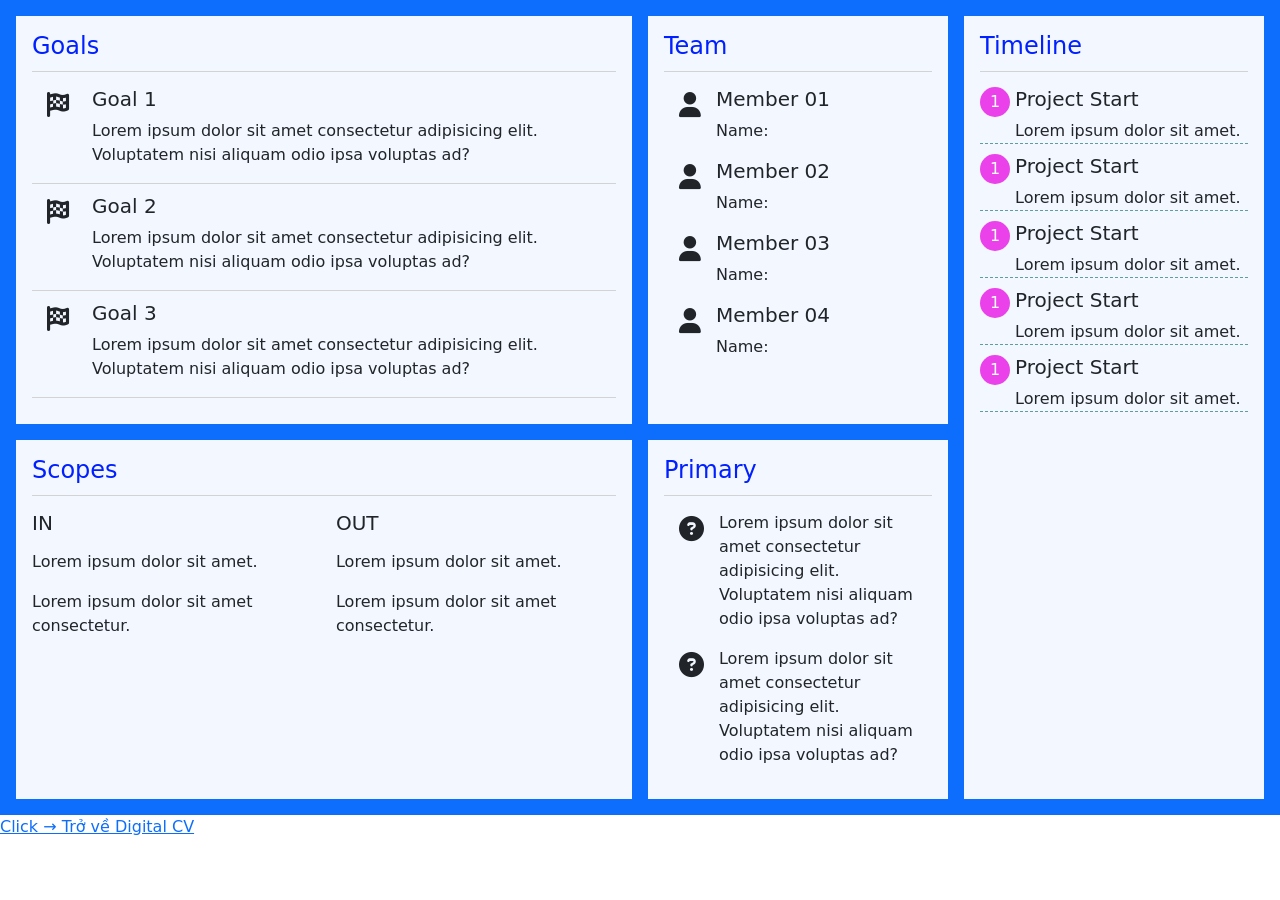
<file: charter.html>
<!doctype html>
<html lang="en">
  <head>
    <meta charset="UTF-8" />
    <meta name="viewport" content="width=device-width, initial-scale=1.0" />
    <title>project charter</title>
    <link
      href="https://cdn.jsdelivr.net/npm/bootstrap@5.3.8/dist/css/bootstrap.min.css"
      rel="stylesheet"
      integrity="sha384-sRIl4kxILFvY47J16cr9ZwB07vP4J8+LH7qKQnuqkuIAvNWLzeN8tE5YBujZqJLB"
      crossorigin="anonymous"
    />
    <!-- icon -->
    <link
      rel="stylesheet"
      href="https://cdnjs.cloudflare.com/ajax/libs/font-awesome/6.4.2/css/all.min.css"
    />

    <link rel="stylesheet" href="./css/font.css" />
    <link rel="stylesheet" href="./css/charter.css" />
  </head>

  <body>
    <div class="container-fluid bg-primary p-3">
      <div class="hang row g-3">
        <div class="col-lg-9 col-md-12">
          <div class="row g-3">
            <div class="col-12">
              <!-- row goals-team----------------------------------------------------------->
              <div class="row g-3">
                <!-- col goal -->
                <div class="col-lg-8 col-md-12 d-flex">
                  <div
                    class="goals p-3 w-100 flex-grow-1"
                    style="background-color: #f3f7ff"
                  >
                    <h4>Goals</h4>
                    <div class="goals-bar">
                      <div class="icon">
                        <i class="fa-solid fa-flag-checkered me-2"></i>
                      </div>
                      <div class="goals-item">
                        <h5>Goal 1</h5>
                        <p>
                          Lorem ipsum dolor sit amet consectetur adipisicing
                          elit. Voluptatem nisi aliquam odio ipsa voluptas ad?
                        </p>
                      </div>
                    </div>
                    <div class="goals-bar">
                      <div class="icon">
                        <i class="fa-solid fa-flag-checkered me-2"></i>
                      </div>
                      <div class="goals-item">
                        <h5>Goal 2</h5>
                        <p>
                          Lorem ipsum dolor sit amet consectetur adipisicing
                          elit. Voluptatem nisi aliquam odio ipsa voluptas ad?
                        </p>
                      </div>
                    </div>
                    <div class="goals-bar">
                      <div class="icon">
                        <i class="fa-solid fa-flag-checkered me-2"></i>
                      </div>
                      <div class="goals-item">
                        <h5>Goal 3</h5>
                        <p>
                          Lorem ipsum dolor sit amet consectetur adipisicing
                          elit. Voluptatem nisi aliquam odio ipsa voluptas ad?
                        </p>
                      </div>
                    </div>
                  </div>
                </div>
                <!-- col Team -->
                <div class="col-lg-4 col-md-12 d-flex">
                  <div
                    class="team p-3 w-100 flex-grow-1"
                    style="background-color: #f3f7ff"
                  >
                    <h4>Team</h4>
                    <div class="team-bar">
                      <div class="icon"><i class="fa-solid fa-user"></i></div>
                      <div class="Team-item">
                        <h5>Member 01</h5>
                        <p>Name:</p>
                      </div>
                    </div>
                    <div class="team-bar">
                      <div class="icon"><i class="fa-solid fa-user"></i></div>
                      <div class="Team-item">
                        <h5>Member 02</h5>
                        <p>Name:</p>
                      </div>
                    </div>
                    <div class="team-bar">
                      <div class="icon"><i class="fa-solid fa-user"></i></div>
                      <div class="Team-item">
                        <h5>Member 03</h5>
                        <p>Name:</p>
                      </div>
                    </div>
                    <div class="team-bar">
                      <div class="icon"><i class="fa-solid fa-user"></i></div>
                      <div class="Team-item">
                        <h5>Member 04</h5>
                        <p>Name:</p>
                      </div>
                    </div>
                  </div>
                </div>
              </div>
            </div>

            <div class="col-12">
              <!-- row scopes -primary ------------------------------------------------------->
              <div class="row g-3">
                <!-- Scope -->
                <div class="col-lg-8 col-md-12 d-flex">
                  <div
                    class="scopes p-3 w-100 flex-grow-1"
                    style="background-color: #f3f7ff"
                  >
                    <h4>Scopes</h4>
                    <div class="in-out row">
                      <div class="in col-6">
                        <h5>IN</h5>
                        <p>Lorem ipsum dolor sit amet.</p>
                        <p>Lorem ipsum dolor sit amet consectetur.</p>
                      </div>

                      <div class="out col-6">
                        <h5>OUT</h5>
                        <p>Lorem ipsum dolor sit amet.</p>
                        <p>Lorem ipsum dolor sit amet consectetur.</p>
                      </div>
                    </div>

                    <!-- <div class="in-out">
                      <div class="in">
                        <h5>IN</h5>
                        <p>Lorem ipsum dolor sit amet.</p>
                        <p>Lorem ipsum dolor sit amet consectetur.</p>
                      </div>

                      <div class="out">
                        <h5>OUT</h5>
                        <p>Lorem ipsum dolor sit amet.</p>
                        <p>Lorem ipsum dolor sit amet consectetur.</p>
                      </div>
                    </div> -->
                  </div>
                </div>
                <!-- primary -->
                <div class="col-lg-4 col-md-12 d-flex">
                  <div
                    class="primary p-3 w-100 flex-grow-1"
                    style="background-color: #f3f7ff"
                  >
                    <h4>Primary</h4>

                    <div class="primary-bar">
                      <div class="icon">
                        <i class="fa-solid fa-circle-question"></i>
                      </div>
                      <p>
                        Lorem ipsum dolor sit amet consectetur adipisicing elit.
                        Voluptatem nisi aliquam odio ipsa voluptas ad?
                      </p>
                    </div>
                    <div class="primary-bar">
                      <div class="icon">
                        <i class="fa-solid fa-circle-question"></i>
                      </div>
                      <p>
                        Lorem ipsum dolor sit amet consectetur adipisicing elit.
                        Voluptatem nisi aliquam odio ipsa voluptas ad?
                      </p>
                    </div>
                  </div>
                </div>
              </div>
            </div>
          </div>
        </div>

        <!-- Timeline------------------------------------------------------------------------->
        <div class="col-lg-3 col-md-12 d-flex">
          <div
            class="timeline p-3 w-100 flex-grow-1"
            style="background-color: #f3f7ff"
          >
            <h4>Timeline</h4>
            <div class="timeline-bar">
              <div class="index">
                <span
                  class="text-white d-inline-flex align-items-center justify-content-center rounded-circle"
                  style="width: 30px; height: 30px"
                >
                  1
                </span>
              </div>
              <div class="timeline-item">
                <h5>Project Start</h5>
                <p>Lorem ipsum dolor sit amet.</p>
              </div>
            </div>
            <div class="timeline-bar">
              <div class="index">
                <span
                  class="text-white d-inline-flex align-items-center justify-content-center rounded-circle"
                  style="width: 30px; height: 30px"
                >
                  1
                </span>
              </div>
              <div class="timeline-item">
                <h5>Project Start</h5>
                <p>Lorem ipsum dolor sit amet.</p>
              </div>
            </div>
            <div class="timeline-bar">
              <div class="index">
                <span
                  class="text-white d-inline-flex align-items-center justify-content-center rounded-circle"
                  style="width: 30px; height: 30px"
                >
                  1
                </span>
              </div>
              <div class="timeline-item">
                <h5>Project Start</h5>
                <p>Lorem ipsum dolor sit amet.</p>
              </div>
            </div>
            <div class="timeline-bar">
              <div class="index">
                <span
                  class="text-white d-inline-flex align-items-center justify-content-center rounded-circle"
                  style="width: 30px; height: 30px"
                >
                  1
                </span>
              </div>
              <div class="timeline-item">
                <h5>Project Start</h5>
                <p>Lorem ipsum dolor sit amet.</p>
              </div>
            </div>
            <div class="timeline-bar">
              <div class="index">
                <span
                  class="text-white d-inline-flex align-items-center justify-content-center rounded-circle"
                  style="width: 30px; height: 30px"
                >
                  1
                </span>
              </div>
              <div class="timeline-item">
                <h5>Project Start</h5>
                <p>Lorem ipsum dolor sit amet.</p>
              </div>
            </div>
            <!-- <div class="timeline-bar">
              <div class="index">
                <span
                  class="text-white d-inline-flex align-items-center justify-content-center rounded-circle"
                  style="width: 30px; height: 30px"
                >
                  1
                </span>
              </div>
              <div class="timeline-item">
                <h5>Project Start</h5>
                <p>Lorem ipsum dolor sit amet.</p>
              </div>
            </div> -->

            <!-- <div class="timeline-bar">
              <div class="index">
                <span
                  class="text-white d-inline-flex align-items-center justify-content-center rounded-circle"
                  style="width: 30px; height: 30px"
                >
                  1
                </span>
              </div>
              <div class="timeline-item">
                <h5>Project Start</h5>
                <p>Lorem ipsum dolor sit amet.</p>
              </div>
            </div> -->
          </div>
        </div>
      </div>
    </div>
    <a href="index.html" class="back">Click &rarr; Trở về Digital CV</a>

    <script
      src="https://cdn.jsdelivr.net/npm/bootstrap@5.3.8/dist/js/bootstrap.bundle.min.js"
      integrity="sha384-FKyoEForCGlyvwx9Hj09JcYn3nv7wiPVlz7YYwJrWVcXK/BmnVDxM+D2scQbITxI"
      crossorigin="anonymous"
    ></script>

    <script src="script.js"></script>
  </body>
</html>
</file>
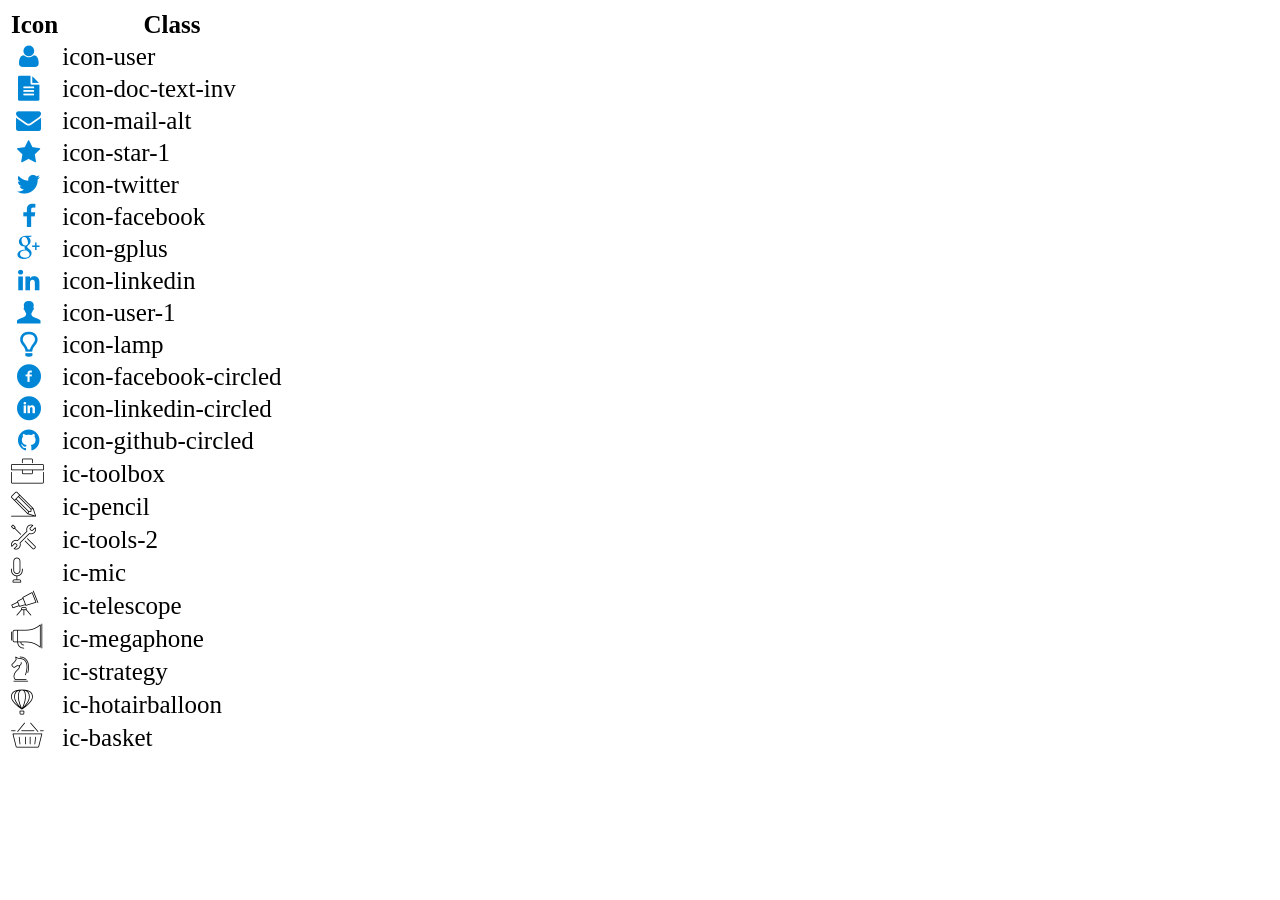
<file: icon-list.html>
<!DOCTYPE html>
<html lang="en">

<head>
    <meta charset="UTF-8">
    <meta http-equiv="X-UA-Compatible" content="IE=edge">
    <meta name="viewport" content="width=device-width, initial-scale=1.0">
    <link rel="stylesheet" href="css/font.css">
    <title>Icon List</title>
</head>

<body>
    <table style="font-size: 25px;">
        <thead>
            <tr>
                <th>Icon</th>
                <th>Class</th>
            </tr>
        </thead>
        <tbody>
            <tr>
                <td><i class="icon-user"></i></td>
                <td>icon-user</td>
            </tr>
            <tr>
                <td><i class="icon-doc-text-inv"></i></td>
                <td>icon-doc-text-inv</td>
            </tr>
            <tr>
                <td><i class="icon-mail-alt"></i></td>
                <td>icon-mail-alt</td>
            </tr>
            <tr>
                <td><i class="icon-star-1"></i></td>
                <td>icon-star-1</td>
            </tr>
            <tr>
                <td><i class="icon-twitter"></i></td>
                <td>icon-twitter</td>
            </tr>
            <tr>
                <td><i class="icon-facebook"></i></td>
                <td>icon-facebook</td>
            </tr>
            <tr>
                <td><i class="icon-gplus"></i></td>
                <td>icon-gplus</td>
            </tr>
            <tr>
                <td><i class="icon-linkedin"></i></td>
                <td>icon-linkedin</td>
            </tr>
            <tr>
                <td><i class="icon-user-1"></i></td>
                <td>icon-user-1</td>
            </tr>
            <tr>
                <td><i class="icon-lamp"></i></td>
                <td>icon-lamp</td>
            </tr>
            <tr>
                <td><i class="icon-facebook-circled"></i></td>
                <td>icon-facebook-circled</td>
            </tr>
            <tr>
                <td><i class="icon-linkedin-circled"></i></td>
                <td>icon-linkedin-circled</td>
            </tr>
            <tr>
                <td><i class="icon-github-circled"></i></td>
                <td>icon-github-circled</td>
            </tr>
            <tr>
                <td><i class="ic-toolbox"></i></td>
                <td>ic-toolbox</td>
            </tr>
            <tr>
                <td><i class="ic-pencil"></i></td>
                <td>ic-pencil</td>
            </tr>
            <tr>
                <td><i class="ic-tools-2"></i></td>
                <td>ic-tools-2</td>
            </tr>

            <tr>
                <td><i class="ic-mic"></i></td>
                <td>ic-mic</td>
            </tr>
            <tr>
                <td><i class="ic-telescope"></i></td>
                <td>ic-telescope</td>
            </tr>
            <tr>
                <td><i class="ic-megaphone"></i></td>
                <td>ic-megaphone</td>
            </tr>
            <tr>
                <td><i class="ic-strategy"></i></td>
                <td>ic-strategy</td>
            </tr>
            <tr>
                <td><i class="ic-hotairballoon"></i></td>
                <td>ic-hotairballoon</td>
            </tr>
            <tr>
                <td><i class="ic-basket"></i></td>
                <td>ic-basket</td>
            </tr>
        </tbody>
    </table>
</body>

</html>
</file>
<file: css/font.css>
@font-face {
	font-family: 'open_sanslight';
	src: url('../fonts/OpenSans-Light-webfont.eot');
	src: url('../fonts/OpenSans-Light-webfont.eot#iefix') format('embedded-opentype'),
		url('../fonts/OpenSans-Light-webfont.woff') format('woff'),
		url('../fonts/OpenSans-Light-webfont.ttf') format('truetype'),
		url('../fonts/OpenSans-Light-webfont.svg#open_sanslight') format('svg');
	font-weight: normal;
	font-style: normal;

}

@font-face {
	font-family: 'open_sansitalic';
	src: url('../fonts/OpenSans-Italic-webfont.eot');
	src: url('../fonts/OpenSans-Italic-webfont.eot#iefix') format('embedded-opentype'),
		url('../fonts/OpenSans-Italic-webfont.woff') format('woff'),
		url('../fonts/OpenSans-Italic-webfont.ttf') format('truetype'),
		url('../fonts/OpenSans-Italic-webfont.svg#open_sansitalic') format('svg');
	font-weight: normal;
	font-style: normal;

}

@font-face {
	font-family: 'open_sanssemibold';
	src: url('../fonts/OpenSans-Semibold-webfont.eot');
	src: url('../fonts/OpenSans-Semibold-webfont.eot#iefix') format('embedded-opentype'),
		url('../fonts/OpenSans-Semibold-webfont.woff') format('woff'),
		url('../fonts/OpenSans-Semibold-webfont.ttf') format('truetype'),
		url('../fonts/OpenSans-Semibold-webfont.svg#open_sanssemibold') format('svg');
	font-weight: normal;
	font-style: normal;

}


@font-face {
	font-family: 'open_sanslight_italic';
	src: url('../fonts/OpenSans-LightItalic-webfont.eot');
	src: url('../fonts/OpenSans-LightItalic-webfont.eot#iefix') format('embedded-opentype'),
		url('../fonts/OpenSans-LightItalic-webfont.woff') format('woff'),
		url('../fonts/OpenSans-LightItalic-webfont.ttf') format('truetype'),
		url('../fonts/OpenSans-LightItalic-webfont.svg#open_sanslight_italic') format('svg');
	font-weight: normal;
	font-style: normal;

}

@font-face {
	font-family: 'open_sansregular';
	src: url('../fonts/OpenSans-Regular-webfont.eot');
	src: url('../fonts/OpenSans-Regular-webfont.eot#iefix') format('embedded-opentype'),
		url('../fonts/OpenSans-Regular-webfont.woff') format('woff'),
		url('../fonts/OpenSans-Regular-webfont.ttf') format('truetype'),
		url('../fonts/OpenSans-Regular-webfont.svg#open_sansregular') format('svg');
	font-weight: normal;
	font-style: normal;

}


@font-face {
	font-family: 'fontello';
	src: url('../fonts/fontello.eot');
	src: url('../fonts/fontello.eot#iefix') format('embedded-opentype'),
		url('../fonts/fontello.woff') format('woff'),
		url('../fonts/fontello.ttf') format('truetype'),
		url('../fonts/fontello.svg#fontello') format('svg');
	font-weight: normal;
	font-style: normal;
}

[class^="icon-"]:before,
[class*=" icon-"]:before {
	font-family: "fontello";
	color: #0086D6;
	font-style: normal;
	font-weight: normal;
	speak: none;

	display: inline-block;
	text-decoration: inherit;
	width: 1em;
	margin-right: .2em;
	text-align: center;
	/* opacity: .8; */

	/* For safety - reset parent styles, that can break glyph codes*/
	font-variant: normal;
	text-transform: none;

	/* fix buttons height, for twitter bootstrap */
	line-height: 1em;

	/* Animation center compensation - margins should be symmetric */
	/* remove if not needed */
	margin-left: .2em;

	/* you can be more comfortable with increased icons size */
	/* font-size: 120%; */

	/* Font smoothing. That was taken from TWBS */
	-webkit-font-smoothing: antialiased;
	-moz-osx-font-smoothing: grayscale;

	/* Uncomment for 3D effect */
	/* text-shadow: 1px 1px 1px rgba(127, 127, 127, 0.3); */
}

.icon-emo-happy:before {
	content: '\e800';
}

/* '' */
.icon-emo-wink:before {
	content: '\e801';
}

/* '' */
.icon-emo-wink2:before {
	content: '\e802';
}

/* '' */
.icon-emo-unhappy:before {
	content: '\e803';
}

/* '' */
.icon-emo-sleep:before {
	content: '\e804';
}

/* '' */
.icon-emo-thumbsup:before {
	content: '\e805';
}

/* '' */
.icon-emo-devil:before {
	content: '\e806';
}

/* '' */
.icon-emo-surprised:before {
	content: '\e807';
}

/* '' */
.icon-emo-tongue:before {
	content: '\e808';
}

/* '' */
.icon-emo-coffee:before {
	content: '\e809';
}

/* '' */
.icon-emo-sunglasses:before {
	content: '\e80a';
}

/* '' */
.icon-emo-displeased:before {
	content: '\e80b';
}

/* '' */
.icon-emo-beer:before {
	content: '\e80c';
}

/* '' */
.icon-emo-grin:before {
	content: '\e80d';
}

/* '' */
.icon-emo-angry:before {
	content: '\e80e';
}

/* '' */
.icon-emo-saint:before {
	content: '\e80f';
}

/* '' */
.icon-emo-cry:before {
	content: '\e810';
}

/* '' */
.icon-emo-shoot:before {
	content: '\e811';
}

/* '' */
.icon-emo-squint:before {
	content: '\e812';
}

/* '' */
.icon-emo-laugh:before {
	content: '\e813';
}

/* '' */
.icon-spin1:before {
	content: '\e814';
}

/* '' */
.icon-spin2:before {
	content: '\e815';
}

/* '' */
.icon-spin3:before {
	content: '\e816';
}

/* '' */
.icon-spin4:before {
	content: '\e817';
}

/* '' */
.icon-spin5:before {
	content: '\e818';
}

/* '' */
.icon-spin6:before {
	content: '\e819';
}

/* '' */
.icon-firefox:before {
	content: '\e81a';
}

/* '' */
.icon-chrome:before {
	content: '\e81b';
}

/* '' */
.icon-opera:before {
	content: '\e81c';
}

/* '' */
.icon-ie:before {
	content: '\e81d';
}

/* '' */
.icon-crown:before {
	content: '\e81e';
}

/* '' */
.icon-crown-plus:before {
	content: '\e81f';
}

/* '' */
.icon-crown-minus:before {
	content: '\e820';
}

/* '' */
.icon-marquee:before {
	content: '\e821';
}

/* '' */
.icon-glass:before {
	content: '\e822';
}

/* '' */
.icon-music:before {
	content: '\e823';
}

/* '' */
.icon-search:before {
	content: '\e824';
}

/* '' */
.icon-mail:before {
	content: '\e825';
}

/* '' */
.icon-mail-alt:before {
	content: '\e826';
}

/* '' */
.icon-mail-squared:before {
	content: '\e827';
}

/* '' */
.icon-heart:before {
	content: '\e828';
}

/* '' */
.icon-heart-empty:before {
	content: '\e829';
}

/* '' */
.icon-star-1:before {
	content: '\e82a';
}

/* '' */
.icon-star-empty-1:before {
	content: '\e82b';
}

/* '' */
.icon-star-half:before {
	content: '\e82c';
}

/* '' */
.icon-star-half-alt:before {
	content: '\e82d';
}

/* '' */
.icon-user:before {
	content: '\e82e';
}

/* '' */
.icon-user-plus:before {
	content: '\e82f';
}

/* '' */
.icon-user-times:before {
	content: '\e830';
}

/* '' */
.icon-users:before {
	content: '\e831';
}

/* '' */
.icon-male:before {
	content: '\e832';
}

/* '' */
.icon-female:before {
	content: '\e833';
}

/* '' */
.icon-child:before {
	content: '\e834';
}

/* '' */
.icon-user-secret:before {
	content: '\e835';
}

/* '' */
.icon-video:before {
	content: '\e836';
}

/* '' */
.icon-videocam:before {
	content: '\e837';
}

/* '' */
.icon-picture:before {
	content: '\e838';
}

/* '' */
.icon-camera:before {
	content: '\e839';
}

/* '' */
.icon-camera-alt:before {
	content: '\e83a';
}

/* '' */
.icon-th-large:before {
	content: '\e83b';
}

/* '' */
.icon-th:before {
	content: '\e83c';
}

/* '' */
.icon-th-list:before {
	content: '\e83d';
}

/* '' */
.icon-ok:before {
	content: '\e83e';
}

/* '' */
.icon-ok-circled:before {
	content: '\e83f';
}

/* '' */
.icon-ok-circled2:before {
	content: '\e840';
}

/* '' */
.icon-ok-squared:before {
	content: '\e841';
}

/* '' */
.icon-cancel:before {
	content: '\e842';
}

/* '' */
.icon-cancel-circled:before {
	content: '\e843';
}

/* '' */
.icon-cancel-circled2:before {
	content: '\e844';
}

/* '' */
.icon-plus:before {
	content: '\e845';
}

/* '' */
.icon-plus-circled:before {
	content: '\e846';
}

/* '' */
.icon-plus-squared:before {
	content: '\e847';
}

/* '' */
.icon-plus-squared-alt:before {
	content: '\e848';
}

/* '' */
.icon-minus:before {
	content: '\e849';
}

/* '' */
.icon-minus-circled:before {
	content: '\e84a';
}

/* '' */
.icon-minus-squared:before {
	content: '\e84b';
}

/* '' */
.icon-minus-squared-alt:before {
	content: '\e84c';
}

/* '' */
.icon-help:before {
	content: '\e84d';
}

/* '' */
.icon-help-circled:before {
	content: '\e84e';
}

/* '' */
.icon-info-circled:before {
	content: '\e84f';
}

/* '' */
.icon-info:before {
	content: '\e850';
}

/* '' */
.icon-home:before {
	content: '\e851';
}

/* '' */
.icon-link:before {
	content: '\e852';
}

/* '' */
.icon-unlink:before {
	content: '\e853';
}

/* '' */
.icon-link-ext:before {
	content: '\e854';
}

/* '' */
.icon-link-ext-alt:before {
	content: '\e855';
}

/* '' */
.icon-attach:before {
	content: '\e856';
}

/* '' */
.icon-lock:before {
	content: '\e857';
}

/* '' */
.icon-lock-open:before {
	content: '\e858';
}

/* '' */
.icon-lock-open-alt:before {
	content: '\e859';
}

/* '' */
.icon-pin:before {
	content: '\e85a';
}

/* '' */
.icon-eye:before {
	content: '\e85b';
}

/* '' */
.icon-eye-off:before {
	content: '\e85c';
}

/* '' */
.icon-tag-1:before {
	content: '\e85d';
}

/* '' */
.icon-tags:before {
	content: '\e85e';
}

/* '' */
.icon-bookmark:before {
	content: '\e85f';
}

/* '' */
.icon-bookmark-empty:before {
	content: '\e860';
}

/* '' */
.icon-flag:before {
	content: '\e861';
}

/* '' */
.icon-flag-empty:before {
	content: '\e862';
}

/* '' */
.icon-flag-checkered:before {
	content: '\e863';
}

/* '' */
.icon-thumbs-up:before {
	content: '\e864';
}

/* '' */
.icon-thumbs-down:before {
	content: '\e865';
}

/* '' */
.icon-thumbs-up-alt:before {
	content: '\e866';
}

/* '' */
.icon-thumbs-down-alt:before {
	content: '\e867';
}

/* '' */
.icon-download:before {
	content: '\e868';
}

/* '' */
.icon-upload:before {
	content: '\e869';
}

/* '' */
.icon-download-cloud:before {
	content: '\e86a';
}

/* '' */
.icon-upload-cloud:before {
	content: '\e86b';
}

/* '' */
.icon-reply:before {
	content: '\e86c';
}

/* '' */
.icon-reply-all:before {
	content: '\e86d';
}

/* '' */
.icon-forward:before {
	content: '\e86e';
}

/* '' */
.icon-quote-left:before {
	content: '\e86f';
}

/* '' */
.icon-quote-right:before {
	content: '\e870';
}

/* '' */
.icon-code:before {
	content: '\e871';
}

/* '' */
.icon-export:before {
	content: '\e872';
}

/* '' */
.icon-export-alt:before {
	content: '\e873';
}

/* '' */
.icon-share:before {
	content: '\e874';
}

/* '' */
.icon-share-squared:before {
	content: '\e875';
}

/* '' */
.icon-pencil:before {
	content: '\e876';
}

/* '' */
.icon-pencil-squared:before {
	content: '\e877';
}

/* '' */
.icon-edit:before {
	content: '\e878';
}

/* '' */
.icon-print:before {
	content: '\e879';
}

/* '' */
.icon-retweet:before {
	content: '\e87a';
}

/* '' */
.icon-keyboard:before {
	content: '\e87b';
}

/* '' */
.icon-gamepad:before {
	content: '\e87c';
}

/* '' */
.icon-comment:before {
	content: '\e87d';
}

/* '' */
.icon-chat:before {
	content: '\e87e';
}

/* '' */
.icon-comment-empty:before {
	content: '\e87f';
}

/* '' */
.icon-chat-empty:before {
	content: '\e880';
}

/* '' */
.icon-bell:before {
	content: '\e881';
}

/* '' */
.icon-bell-alt:before {
	content: '\e882';
}

/* '' */
.icon-bell-off:before {
	content: '\e883';
}

/* '' */
.icon-bell-off-empty:before {
	content: '\e884';
}

/* '' */
.icon-attention-alt:before {
	content: '\e885';
}

/* '' */
.icon-attention:before {
	content: '\e886';
}

/* '' */
.icon-attention-circled:before {
	content: '\e887';
}

/* '' */
.icon-location:before {
	content: '\e888';
}

/* '' */
.icon-direction:before {
	content: '\e889';
}

/* '' */
.icon-compass:before {
	content: '\e88a';
}

/* '' */
.icon-trash:before {
	content: '\e88b';
}

/* '' */
.icon-trash-empty:before {
	content: '\e88c';
}

/* '' */
.icon-doc:before {
	content: '\e88d';
}

/* '' */
.icon-docs:before {
	content: '\e88e';
}

/* '' */
.icon-doc-text:before {
	content: '\e88f';
}

/* '' */
.icon-doc-inv:before {
	content: '\e890';
}

/* '' */
.icon-doc-text-inv:before {
	content: '\e891';
}

/* '' */
.icon-file-pdf:before {
	content: '\e892';
}

/* '' */
.icon-file-word:before {
	content: '\e893';
}

/* '' */
.icon-file-excel:before {
	content: '\e894';
}

/* '' */
.icon-file-powerpoint:before {
	content: '\e895';
}

/* '' */
.icon-file-image:before {
	content: '\e896';
}

/* '' */
.icon-file-archive:before {
	content: '\e897';
}

/* '' */
.icon-file-audio:before {
	content: '\e898';
}

/* '' */
.icon-file-video:before {
	content: '\e899';
}

/* '' */
.icon-file-code:before {
	content: '\e89a';
}

/* '' */
.icon-folder:before {
	content: '\e89b';
}

/* '' */
.icon-folder-open:before {
	content: '\e89c';
}

/* '' */
.icon-folder-empty:before {
	content: '\e89d';
}

/* '' */
.icon-folder-open-empty:before {
	content: '\e89e';
}

/* '' */
.icon-box:before {
	content: '\e89f';
}

/* '' */
.icon-rss:before {
	content: '\e8a0';
}

/* '' */
.icon-rss-squared:before {
	content: '\e8a1';
}

/* '' */
.icon-phone:before {
	content: '\e8a2';
}

/* '' */
.icon-phone-squared:before {
	content: '\e8a3';
}

/* '' */
.icon-fax:before {
	content: '\e8a4';
}

/* '' */
.icon-menu:before {
	content: '\e8a5';
}

/* '' */
.icon-cog:before {
	content: '\e8a6';
}

/* '' */
.icon-cog-alt:before {
	content: '\e8a7';
}

/* '' */
.icon-wrench:before {
	content: '\e8a8';
}

/* '' */
.icon-sliders:before {
	content: '\e8a9';
}

/* '' */
.icon-basket:before {
	content: '\e8aa';
}

/* '' */
.icon-cart-plus:before {
	content: '\e8ab';
}

/* '' */
.icon-cart-arrow-down:before {
	content: '\e8ac';
}

/* '' */
.icon-calendar:before {
	content: '\e8ad';
}

/* '' */
.icon-calendar-empty:before {
	content: '\e8ae';
}

/* '' */
.icon-login:before {
	content: '\e8af';
}

/* '' */
.icon-logout:before {
	content: '\e8b0';
}

/* '' */
.icon-mic:before {
	content: '\e8b1';
}

/* '' */
.icon-mute:before {
	content: '\e8b2';
}

/* '' */
.icon-volume-off:before {
	content: '\e8b3';
}

/* '' */
.icon-volume-down:before {
	content: '\e8b4';
}

/* '' */
.icon-volume-up:before {
	content: '\e8b5';
}

/* '' */
.icon-headphones:before {
	content: '\e8b6';
}

/* '' */
.icon-clock:before {
	content: '\e8b7';
}

/* '' */
.icon-lightbulb:before {
	content: '\e8b8';
}

/* '' */
.icon-block:before {
	content: '\e8b9';
}

/* '' */
.icon-resize-full:before {
	content: '\e8ba';
}

/* '' */
.icon-resize-full-alt:before {
	content: '\e8bb';
}

/* '' */
.icon-resize-small:before {
	content: '\e8bc';
}

/* '' */
.icon-resize-vertical:before {
	content: '\e8bd';
}

/* '' */
.icon-resize-horizontal:before {
	content: '\e8be';
}

/* '' */
.icon-move:before {
	content: '\e8bf';
}

/* '' */
.icon-zoom-in:before {
	content: '\e8c0';
}

/* '' */
.icon-zoom-out:before {
	content: '\e8c1';
}

/* '' */
.icon-down-circled2:before {
	content: '\e8c2';
}

/* '' */
.icon-up-circled2:before {
	content: '\e8c3';
}

/* '' */
.icon-left-circled2:before {
	content: '\e8c4';
}

/* '' */
.icon-right-circled2:before {
	content: '\e8c5';
}

/* '' */
.icon-down-dir:before {
	content: '\e8c6';
}

/* '' */
.icon-up-dir:before {
	content: '\e8c7';
}

/* '' */
.icon-left-dir:before {
	content: '\e8c8';
}

/* '' */
.icon-right-dir:before {
	content: '\e8c9';
}

/* '' */
.icon-down-open:before {
	content: '\e8ca';
}

/* '' */
.icon-left-open:before {
	content: '\e8cb';
}

/* '' */
.icon-right-open:before {
	content: '\e8cc';
}

/* '' */
.icon-up-open:before {
	content: '\e8cd';
}

/* '' */
.icon-angle-left:before {
	content: '\e8ce';
}

/* '' */
.icon-angle-right:before {
	content: '\e8cf';
}

/* '' */
.icon-angle-up:before {
	content: '\e8d0';
}

/* '' */
.icon-angle-down:before {
	content: '\e8d1';
}

/* '' */
.icon-angle-circled-left:before {
	content: '\e8d2';
}

/* '' */
.icon-angle-circled-right:before {
	content: '\e8d3';
}

/* '' */
.icon-angle-circled-up:before {
	content: '\e8d4';
}

/* '' */
.icon-angle-circled-down:before {
	content: '\e8d5';
}

/* '' */
.icon-angle-double-left:before {
	content: '\e8d6';
}

/* '' */
.icon-angle-double-right:before {
	content: '\e8d7';
}

/* '' */
.icon-angle-double-up:before {
	content: '\e8d8';
}

/* '' */
.icon-angle-double-down:before {
	content: '\e8d9';
}

/* '' */
.icon-down:before {
	content: '\e8da';
}

/* '' */
.icon-left:before {
	content: '\e8db';
}

/* '' */
.icon-right:before {
	content: '\e8dc';
}

/* '' */
.icon-up:before {
	content: '\e8dd';
}

/* '' */
.icon-down-big:before {
	content: '\e8de';
}

/* '' */
.icon-left-big:before {
	content: '\e8df';
}

/* '' */
.icon-right-big:before {
	content: '\e8e0';
}

/* '' */
.icon-up-big:before {
	content: '\e8e1';
}

/* '' */
.icon-right-hand:before {
	content: '\e8e2';
}

/* '' */
.icon-left-hand:before {
	content: '\e8e3';
}

/* '' */
.icon-up-hand:before {
	content: '\e8e4';
}

/* '' */
.icon-down-hand:before {
	content: '\e8e5';
}

/* '' */
.icon-left-circled:before {
	content: '\e8e6';
}

/* '' */
.icon-right-circled:before {
	content: '\e8e7';
}

/* '' */
.icon-up-circled:before {
	content: '\e8e8';
}

/* '' */
.icon-down-circled:before {
	content: '\e8e9';
}

/* '' */
.icon-cw:before {
	content: '\e8ea';
}

/* '' */
.icon-ccw:before {
	content: '\e8eb';
}

/* '' */
.icon-arrows-cw:before {
	content: '\e8ec';
}

/* '' */
.icon-level-up:before {
	content: '\e8ed';
}

/* '' */
.icon-level-down:before {
	content: '\e8ee';
}

/* '' */
.icon-shuffle:before {
	content: '\e8ef';
}

/* '' */
.icon-exchange:before {
	content: '\e8f0';
}

/* '' */
.icon-history:before {
	content: '\e8f1';
}

/* '' */
.icon-expand:before {
	content: '\e8f2';
}

/* '' */
.icon-collapse:before {
	content: '\e8f3';
}

/* '' */
.icon-expand-right:before {
	content: '\e8f4';
}

/* '' */
.icon-collapse-left:before {
	content: '\e8f5';
}

/* '' */
.icon-play:before {
	content: '\e8f6';
}

/* '' */
.icon-play-circled:before {
	content: '\e8f7';
}

/* '' */
.icon-play-circled2:before {
	content: '\e8f8';
}

/* '' */
.icon-stop:before {
	content: '\e8f9';
}

/* '' */
.icon-pause:before {
	content: '\e8fa';
}

/* '' */
.icon-to-end:before {
	content: '\e8fb';
}

/* '' */
.icon-to-end-alt:before {
	content: '\e8fc';
}

/* '' */
.icon-to-start:before {
	content: '\e8fd';
}

/* '' */
.icon-to-start-alt:before {
	content: '\e8fe';
}

/* '' */
.icon-fast-fw:before {
	content: '\e8ff';
}

/* '' */
.icon-fast-bw:before {
	content: '\e900';
}

/* '' */
.icon-eject:before {
	content: '\e901';
}

/* '' */
.icon-target:before {
	content: '\e902';
}

/* '' */
.icon-signal:before {
	content: '\e903';
}

/* '' */
.icon-wifi:before {
	content: '\e904';
}

/* '' */
.icon-award:before {
	content: '\e905';
}

/* '' */
.icon-desktop:before {
	content: '\e906';
}

/* '' */
.icon-laptop:before {
	content: '\e907';
}

/* '' */
.icon-tablet:before {
	content: '\e908';
}

/* '' */
.icon-mobile:before {
	content: '\e909';
}

/* '' */
.icon-inbox:before {
	content: '\e90a';
}

/* '' */
.icon-globe:before {
	content: '\e90b';
}

/* '' */
.icon-sun:before {
	content: '\e90c';
}

/* '' */
.icon-cloud:before {
	content: '\e90d';
}

/* '' */
.icon-flash:before {
	content: '\e90e';
}

/* '' */
.icon-moon:before {
	content: '\e90f';
}

/* '' */
.icon-umbrella-1:before {
	content: '\e910';
}

/* '' */
.icon-flight:before {
	content: '\e911';
}

/* '' */
.icon-fighter-jet:before {
	content: '\e912';
}

/* '' */
.icon-paper-plane:before {
	content: '\e913';
}

/* '' */
.icon-paper-plane-empty:before {
	content: '\e914';
}

/* '' */
.icon-space-shuttle:before {
	content: '\e915';
}

/* '' */
.icon-leaf:before {
	content: '\e916';
}

/* '' */
.icon-font:before {
	content: '\e917';
}

/* '' */
.icon-bold:before {
	content: '\e918';
}

/* '' */
.icon-medium:before {
	content: '\e919';
}

/* '' */
.icon-italic:before {
	content: '\e91a';
}

/* '' */
.icon-header:before {
	content: '\e91b';
}

/* '' */
.icon-paragraph:before {
	content: '\e91c';
}

/* '' */
.icon-text-height:before {
	content: '\e91d';
}

/* '' */
.icon-text-width:before {
	content: '\e91e';
}

/* '' */
.icon-align-left:before {
	content: '\e91f';
}

/* '' */
.icon-align-center:before {
	content: '\e920';
}

/* '' */
.icon-align-right:before {
	content: '\e921';
}

/* '' */
.icon-align-justify:before {
	content: '\e922';
}

/* '' */
.icon-list:before {
	content: '\e923';
}

/* '' */
.icon-indent-left:before {
	content: '\e924';
}

/* '' */
.icon-indent-right:before {
	content: '\e925';
}

/* '' */
.icon-list-bullet:before {
	content: '\e926';
}

/* '' */
.icon-list-numbered:before {
	content: '\e927';
}

/* '' */
.icon-strike:before {
	content: '\e928';
}

/* '' */
.icon-underline:before {
	content: '\e929';
}

/* '' */
.icon-superscript:before {
	content: '\e92a';
}

/* '' */
.icon-subscript:before {
	content: '\e92b';
}

/* '' */
.icon-table:before {
	content: '\e92c';
}

/* '' */
.icon-columns:before {
	content: '\e92d';
}

/* '' */
.icon-crop:before {
	content: '\e92e';
}

/* '' */
.icon-scissors:before {
	content: '\e92f';
}

/* '' */
.icon-paste:before {
	content: '\e930';
}

/* '' */
.icon-briefcase:before {
	content: '\e931';
}

/* '' */
.icon-suitcase:before {
	content: '\e932';
}

/* '' */
.icon-ellipsis:before {
	content: '\e933';
}

/* '' */
.icon-ellipsis-vert:before {
	content: '\e934';
}

/* '' */
.icon-off:before {
	content: '\e935';
}

/* '' */
.icon-road:before {
	content: '\e936';
}

/* '' */
.icon-list-alt:before {
	content: '\e937';
}

/* '' */
.icon-qrcode:before {
	content: '\e938';
}

/* '' */
.icon-barcode:before {
	content: '\e939';
}

/* '' */
.icon-book:before {
	content: '\e93a';
}

/* '' */
.icon-ajust:before {
	content: '\e93b';
}

/* '' */
.icon-tint:before {
	content: '\e93c';
}

/* '' */
.icon-toggle-off:before {
	content: '\e93d';
}

/* '' */
.icon-toggle-on:before {
	content: '\e93e';
}

/* '' */
.icon-check:before {
	content: '\e93f';
}

/* '' */
.icon-check-empty:before {
	content: '\e940';
}

/* '' */
.icon-circle:before {
	content: '\e941';
}

/* '' */
.icon-circle-empty:before {
	content: '\e942';
}

/* '' */
.icon-circle-thin:before {
	content: '\e943';
}

/* '' */
.icon-circle-notch:before {
	content: '\e944';
}

/* '' */
.icon-dot-circled:before {
	content: '\e945';
}

/* '' */
.icon-asterisk:before {
	content: '\e946';
}

/* '' */
.icon-gift:before {
	content: '\e947';
}

/* '' */
.icon-fire:before {
	content: '\e948';
}

/* '' */
.icon-magnet:before {
	content: '\e949';
}

/* '' */
.icon-chart-bar:before {
	content: '\e94a';
}

/* '' */
.icon-chart-area:before {
	content: '\e94b';
}

/* '' */
.icon-chart-pie:before {
	content: '\e94c';
}

/* '' */
.icon-chart-line:before {
	content: '\e94d';
}

/* '' */
.icon-ticket:before {
	content: '\e94e';
}

/* '' */
.icon-credit-card:before {
	content: '\e94f';
}

/* '' */
.icon-floppy:before {
	content: '\e950';
}

/* '' */
.icon-megaphone:before {
	content: '\e951';
}

/* '' */
.icon-hdd:before {
	content: '\e952';
}

/* '' */
.icon-key:before {
	content: '\e953';
}

/* '' */
.icon-fork:before {
	content: '\e954';
}

/* '' */
.icon-rocket:before {
	content: '\e955';
}

/* '' */
.icon-bug:before {
	content: '\e956';
}

/* '' */
.icon-certificate:before {
	content: '\e957';
}

/* '' */
.icon-tasks:before {
	content: '\e958';
}

/* '' */
.icon-filter:before {
	content: '\e959';
}

/* '' */
.icon-beaker:before {
	content: '\e95a';
}

/* '' */
.icon-magic:before {
	content: '\e95b';
}

/* '' */
.icon-cab:before {
	content: '\e95c';
}

/* '' */
.icon-taxi:before {
	content: '\e95d';
}

/* '' */
.icon-truck:before {
	content: '\e95e';
}

/* '' */
.icon-bus:before {
	content: '\e95f';
}

/* '' */
.icon-bicycle:before {
	content: '\e960';
}

/* '' */
.icon-motorcycle:before {
	content: '\e961';
}

/* '' */
.icon-train:before {
	content: '\e962';
}

/* '' */
.icon-subway:before {
	content: '\e963';
}

/* '' */
.icon-ship:before {
	content: '\e964';
}

/* '' */
.icon-money:before {
	content: '\e965';
}

/* '' */
.icon-euro:before {
	content: '\e966';
}

/* '' */
.icon-pound:before {
	content: '\e967';
}

/* '' */
.icon-dollar:before {
	content: '\e968';
}

/* '' */
.icon-rupee:before {
	content: '\e969';
}

/* '' */
.icon-yen:before {
	content: '\e96a';
}

/* '' */
.icon-rouble:before {
	content: '\e96b';
}

/* '' */
.icon-shekel:before {
	content: '\e96c';
}

/* '' */
.icon-try:before {
	content: '\e96d';
}

/* '' */
.icon-won:before {
	content: '\e96e';
}

/* '' */
.icon-bitcoin:before {
	content: '\e96f';
}

/* '' */
.icon-viacoin:before {
	content: '\e970';
}

/* '' */
.icon-sort:before {
	content: '\e971';
}

/* '' */
.icon-sort-down:before {
	content: '\e972';
}

/* '' */
.icon-sort-up:before {
	content: '\e973';
}

/* '' */
.icon-sort-alt-up:before {
	content: '\e974';
}

/* '' */
.icon-sort-alt-down:before {
	content: '\e975';
}

/* '' */
.icon-sort-name-up:before {
	content: '\e976';
}

/* '' */
.icon-sort-name-down:before {
	content: '\e977';
}

/* '' */
.icon-sort-number-up:before {
	content: '\e978';
}

/* '' */
.icon-sort-number-down:before {
	content: '\e979';
}

/* '' */
.icon-hammer:before {
	content: '\e97a';
}

/* '' */
.icon-gauge:before {
	content: '\e97b';
}

/* '' */
.icon-sitemap:before {
	content: '\e97c';
}

/* '' */
.icon-spinner:before {
	content: '\e97d';
}

/* '' */
.icon-coffee:before {
	content: '\e97e';
}

/* '' */
.icon-food:before {
	content: '\e97f';
}

/* '' */
.icon-beer:before {
	content: '\e980';
}

/* '' */
.icon-user-md:before {
	content: '\e981';
}

/* '' */
.icon-stethoscope:before {
	content: '\e982';
}

/* '' */
.icon-heartbeat:before {
	content: '\e983';
}

/* '' */
.icon-ambulance:before {
	content: '\e984';
}

/* '' */
.icon-medkit:before {
	content: '\e985';
}

/* '' */
.icon-h-sigh:before {
	content: '\e986';
}

/* '' */
.icon-bed:before {
	content: '\e987';
}

/* '' */
.icon-hospital:before {
	content: '\e988';
}

/* '' */
.icon-building:before {
	content: '\e989';
}

/* '' */
.icon-building-filled:before {
	content: '\e98a';
}

/* '' */
.icon-bank:before {
	content: '\e98b';
}

/* '' */
.icon-smile:before {
	content: '\e98c';
}

/* '' */
.icon-frown:before {
	content: '\e98d';
}

/* '' */
.icon-meh:before {
	content: '\e98e';
}

/* '' */
.icon-anchor:before {
	content: '\e98f';
}

/* '' */
.icon-terminal:before {
	content: '\e990';
}

/* '' */
.icon-eraser:before {
	content: '\e991';
}

/* '' */
.icon-puzzle:before {
	content: '\e992';
}

/* '' */
.icon-shield:before {
	content: '\e993';
}

/* '' */
.icon-extinguisher:before {
	content: '\e994';
}

/* '' */
.icon-bullseye:before {
	content: '\e995';
}

/* '' */
.icon-wheelchair:before {
	content: '\e996';
}

/* '' */
.icon-language:before {
	content: '\e997';
}

/* '' */
.icon-graduation-cap:before {
	content: '\e998';
}

/* '' */
.icon-paw:before {
	content: '\e999';
}

/* '' */
.icon-spoon:before {
	content: '\e99a';
}

/* '' */
.icon-cube:before {
	content: '\e99b';
}

/* '' */
.icon-cubes:before {
	content: '\e99c';
}

/* '' */
.icon-recycle:before {
	content: '\e99d';
}

/* '' */
.icon-tree:before {
	content: '\e99e';
}

/* '' */
.icon-database:before {
	content: '\e99f';
}

/* '' */
.icon-server:before {
	content: '\e9a0';
}

/* '' */
.icon-lifebuoy:before {
	content: '\e9a1';
}

/* '' */
.icon-rebel:before {
	content: '\e9a2';
}

/* '' */
.icon-empire:before {
	content: '\e9a3';
}

/* '' */
.icon-bomb:before {
	content: '\e9a4';
}

/* '' */
.icon-soccer-ball:before {
	content: '\e9a5';
}

/* '' */
.icon-tty:before {
	content: '\e9a6';
}

/* '' */
.icon-binoculars:before {
	content: '\e9a7';
}

/* '' */
.icon-plug:before {
	content: '\e9a8';
}

/* '' */
.icon-newspaper:before {
	content: '\e9a9';
}

/* '' */
.icon-calc:before {
	content: '\e9aa';
}

/* '' */
.icon-copyright:before {
	content: '\e9ab';
}

/* '' */
.icon-at:before {
	content: '\e9ac';
}

/* '' */
.icon-eyedropper:before {
	content: '\e9ad';
}

/* '' */
.icon-brush:before {
	content: '\e9ae';
}

/* '' */
.icon-birthday:before {
	content: '\e9af';
}

/* '' */
.icon-diamond:before {
	content: '\e9b0';
}

/* '' */
.icon-street-view:before {
	content: '\e9b1';
}

/* '' */
.icon-venus:before {
	content: '\e9b2';
}

/* '' */
.icon-mars:before {
	content: '\e9b3';
}

/* '' */
.icon-mercury:before {
	content: '\e9b4';
}

/* '' */
.icon-transgender:before {
	content: '\e9b5';
}

/* '' */
.icon-transgender-alt:before {
	content: '\e9b6';
}

/* '' */
.icon-venus-double:before {
	content: '\e9b7';
}

/* '' */
.icon-mars-double:before {
	content: '\e9b8';
}

/* '' */
.icon-venus-mars:before {
	content: '\e9b9';
}

/* '' */
.icon-mars-stroke:before {
	content: '\e9ba';
}

/* '' */
.icon-mars-stroke-v:before {
	content: '\e9bb';
}

/* '' */
.icon-mars-stroke-h:before {
	content: '\e9bc';
}

/* '' */
.icon-neuter:before {
	content: '\e9bd';
}

/* '' */
.icon-cc-visa:before {
	content: '\e9be';
}

/* '' */
.icon-cc-mastercard:before {
	content: '\e9bf';
}

/* '' */
.icon-cc-discover:before {
	content: '\e9c0';
}

/* '' */
.icon-cc-amex:before {
	content: '\e9c1';
}

/* '' */
.icon-cc-paypal:before {
	content: '\e9c2';
}

/* '' */
.icon-cc-stripe:before {
	content: '\e9c3';
}

/* '' */
.icon-adn:before {
	content: '\e9c4';
}

/* '' */
.icon-android:before {
	content: '\e9c5';
}

/* '' */
.icon-angellist:before {
	content: '\e9c6';
}

/* '' */
.icon-apple:before {
	content: '\e9c7';
}

/* '' */
.icon-behance:before {
	content: '\e9c8';
}

/* '' */
.icon-behance-squared:before {
	content: '\e9c9';
}

/* '' */
.icon-bitbucket:before {
	content: '\e9ca';
}

/* '' */
.icon-bitbucket-squared:before {
	content: '\e9cb';
}

/* '' */
.icon-buysellads:before {
	content: '\e9cc';
}

/* '' */
.icon-cc:before {
	content: '\e9cd';
}

/* '' */
.icon-codeopen:before {
	content: '\e9ce';
}

/* '' */
.icon-connectdevelop:before {
	content: '\e9cf';
}

/* '' */
.icon-css3:before {
	content: '\e9d0';
}

/* '' */
.icon-dashcube:before {
	content: '\e9d1';
}

/* '' */
.icon-delicious:before {
	content: '\e9d2';
}

/* '' */
.icon-deviantart:before {
	content: '\e9d3';
}

/* '' */
.icon-digg:before {
	content: '\e9d4';
}

/* '' */
.icon-dribbble:before {
	content: '\e9d5';
}

/* '' */
.icon-dropbox:before {
	content: '\e9d6';
}

/* '' */
.icon-drupal:before {
	content: '\e9d7';
}

/* '' */
.icon-facebook:before {
	content: '\e9d8';
}

/* '' */
.icon-facebook-squared:before {
	content: '\e9d9';
}

/* '' */
.icon-facebook-official:before {
	content: '\e9da';
}

/* '' */
.icon-flickr:before {
	content: '\e9db';
}

/* '' */
.icon-forumbee:before {
	content: '\e9dc';
}

/* '' */
.icon-foursquare:before {
	content: '\e9dd';
}

/* '' */
.icon-git-squared:before {
	content: '\e9de';
}

/* '' */
.icon-git:before {
	content: '\e9df';
}

/* '' */
.icon-github:before {
	content: '\e9e0';
}

/* '' */
.icon-github-squared:before {
	content: '\e9e1';
}

/* '' */
.icon-github-circled:before {
	content: '\e9e2';
}

/* '' */
.icon-gittip:before {
	content: '\e9e3';
}

/* '' */
.icon-google:before {
	content: '\e9e4';
}

/* '' */
.icon-gplus:before {
	content: '\e9e5';
}

/* '' */
.icon-gplus-squared:before {
	content: '\e9e6';
}

/* '' */
.icon-gwallet:before {
	content: '\e9e7';
}

/* '' */
.icon-hacker-news:before {
	content: '\e9e8';
}

/* '' */
.icon-html5:before {
	content: '\e9e9';
}

/* '' */
.icon-instagram:before {
	content: '\e9ea';
}

/* '' */
.icon-ioxhost:before {
	content: '\e9eb';
}

/* '' */
.icon-joomla:before {
	content: '\e9ec';
}

/* '' */
.icon-jsfiddle:before {
	content: '\e9ed';
}

/* '' */
.icon-lastfm:before {
	content: '\e9ee';
}

/* '' */
.icon-lastfm-squared:before {
	content: '\e9ef';
}

/* '' */
.icon-leanpub:before {
	content: '\e9f0';
}

/* '' */
.icon-linkedin-squared:before {
	content: '\e9f1';
}

/* '' */
.icon-linux:before {
	content: '\e9f2';
}

/* '' */
.icon-linkedin:before {
	content: '\e9f3';
}

/* '' */
.icon-maxcdn:before {
	content: '\e9f4';
}

/* '' */
.icon-meanpath:before {
	content: '\e9f5';
}

/* '' */
.icon-openid:before {
	content: '\e9f6';
}

/* '' */
.icon-pagelines:before {
	content: '\e9f7';
}

/* '' */
.icon-paypal:before {
	content: '\e9f8';
}

/* '' */
.icon-pied-piper-squared:before {
	content: '\e9f9';
}

/* '' */
.icon-pied-piper-alt:before {
	content: '\e9fa';
}

/* '' */
.icon-pinterest:before {
	content: '\e9fb';
}

/* '' */
.icon-pinterest-circled:before {
	content: '\e9fc';
}

/* '' */
.icon-pinterest-squared:before {
	content: '\e9fd';
}

/* '' */
.icon-qq:before {
	content: '\e9fe';
}

/* '' */
.icon-reddit:before {
	content: '\e9ff';
}

/* '' */
.icon-reddit-squared:before {
	content: '\ea00';
}

/* '' */
.icon-renren:before {
	content: '\ea01';
}

/* '' */
.icon-sellsy:before {
	content: '\ea02';
}

/* '' */
.icon-shirtsinbulk:before {
	content: '\ea03';
}

/* '' */
.icon-simplybuilt:before {
	content: '\ea04';
}

/* '' */
.icon-skyatlas:before {
	content: '\ea05';
}

/* '' */
.icon-skype:before {
	content: '\ea06';
}

/* '' */
.icon-slack:before {
	content: '\ea07';
}

/* '' */
.icon-slideshare:before {
	content: '\ea08';
}

/* '' */
.icon-soundcloud:before {
	content: '\ea09';
}

/* '' */
.icon-spotify:before {
	content: '\ea0a';
}

/* '' */
.icon-stackexchange:before {
	content: '\ea0b';
}

/* '' */
.icon-stackoverflow:before {
	content: '\ea0c';
}

/* '' */
.icon-steam:before {
	content: '\ea0d';
}

/* '' */
.icon-steam-squared:before {
	content: '\ea0e';
}

/* '' */
.icon-stumbleupon:before {
	content: '\ea0f';
}

/* '' */
.icon-stumbleupon-circled:before {
	content: '\ea10';
}

/* '' */
.icon-tencent-weibo:before {
	content: '\ea11';
}

/* '' */
.icon-trello:before {
	content: '\ea12';
}

/* '' */
.icon-tumblr:before {
	content: '\ea13';
}

/* '' */
.icon-tumblr-squared:before {
	content: '\ea14';
}

/* '' */
.icon-twitch:before {
	content: '\ea15';
}

/* '' */
.icon-note:before {
	content: '\ea16';
}

/* '' */
.icon-note-beamed:before {
	content: '\ea17';
}

/* '' */
.icon-music-1:before {
	content: '\ea18';
}

/* '' */
.icon-search-1:before {
	content: '\ea19';
}

/* '' */
.icon-flashlight:before {
	content: '\ea1a';
}

/* '' */
.icon-mail-1:before {
	content: '\ea1b';
}

/* '' */
.icon-heart-1:before {
	content: '\ea1c';
}

/* '' */
.icon-heart-empty-1:before {
	content: '\ea1d';
}

/* '' */
.icon-star:before {
	content: '\ea1e';
}

/* '' */
.icon-star-empty:before {
	content: '\ea1f';
}

/* '' */
.icon-user-1:before {
	content: '\ea20';
}

/* '' */
.icon-users-1:before {
	content: '\ea21';
}

/* '' */
.icon-user-add:before {
	content: '\ea22';
}

/* '' */
.icon-video-1:before {
	content: '\ea23';
}

/* '' */
.icon-picture-1:before {
	content: '\ea24';
}

/* '' */
.icon-camera-1:before {
	content: '\ea25';
}

/* '' */
.icon-layout:before {
	content: '\ea26';
}

/* '' */
.icon-menu-1:before {
	content: '\ea27';
}

/* '' */
.icon-check-1:before {
	content: '\ea28';
}

/* '' */
.icon-cancel-1:before {
	content: '\ea29';
}

/* '' */
.icon-cancel-circled-1:before {
	content: '\ea2a';
}

/* '' */
.icon-cancel-squared:before {
	content: '\ea2b';
}

/* '' */
.icon-plus-1:before {
	content: '\ea2c';
}

/* '' */
.icon-plus-circled-1:before {
	content: '\ea2d';
}

/* '' */
.icon-plus-squared-1:before {
	content: '\ea2e';
}

/* '' */
.icon-minus-1:before {
	content: '\ea2f';
}

/* '' */
.icon-minus-circled-1:before {
	content: '\ea30';
}

/* '' */
.icon-minus-squared-1:before {
	content: '\ea31';
}

/* '' */
.icon-help-1:before {
	content: '\ea32';
}

/* '' */
.icon-help-circled-1:before {
	content: '\ea33';
}

/* '' */
.icon-info-1:before {
	content: '\ea34';
}

/* '' */
.icon-info-circled-1:before {
	content: '\ea35';
}

/* '' */
.icon-back:before {
	content: '\ea36';
}

/* '' */
.icon-home-1:before {
	content: '\ea37';
}

/* '' */
.icon-link-1:before {
	content: '\ea38';
}

/* '' */
.icon-attach-1:before {
	content: '\ea39';
}

/* '' */
.icon-lock-1:before {
	content: '\ea3a';
}

/* '' */
.icon-lock-open-1:before {
	content: '\ea3b';
}

/* '' */
.icon-eye-1:before {
	content: '\ea3c';
}

/* '' */
.icon-tag:before {
	content: '\ea3d';
}

/* '' */
.icon-bookmark-1:before {
	content: '\ea3e';
}

/* '' */
.icon-bookmarks:before {
	content: '\ea3f';
}

/* '' */
.icon-flag-1:before {
	content: '\ea40';
}

/* '' */
.icon-thumbs-up-1:before {
	content: '\ea41';
}

/* '' */
.icon-thumbs-down-1:before {
	content: '\ea42';
}

/* '' */
.icon-download-1:before {
	content: '\ea43';
}

/* '' */
.icon-upload-1:before {
	content: '\ea44';
}

/* '' */
.icon-upload-cloud-1:before {
	content: '\ea45';
}

/* '' */
.icon-reply-1:before {
	content: '\ea46';
}

/* '' */
.icon-reply-all-1:before {
	content: '\ea47';
}

/* '' */
.icon-forward-1:before {
	content: '\ea48';
}

/* '' */
.icon-quote:before {
	content: '\ea49';
}

/* '' */
.icon-code-1:before {
	content: '\ea4a';
}

/* '' */
.icon-export-1:before {
	content: '\ea4b';
}

/* '' */
.icon-pencil-1:before {
	content: '\ea4c';
}

/* '' */
.icon-feather:before {
	content: '\ea4d';
}

/* '' */
.icon-print-1:before {
	content: '\ea4e';
}

/* '' */
.icon-retweet-1:before {
	content: '\ea4f';
}

/* '' */
.icon-keyboard-1:before {
	content: '\ea50';
}

/* '' */
.icon-comment-1:before {
	content: '\ea51';
}

/* '' */
.icon-chat-1:before {
	content: '\ea52';
}

/* '' */
.icon-bell-1:before {
	content: '\ea53';
}

/* '' */
.icon-attention-1:before {
	content: '\ea54';
}

/* '' */
.icon-alert:before {
	content: '\ea55';
}

/* '' */
.icon-vcard:before {
	content: '\ea56';
}

/* '' */
.icon-address:before {
	content: '\ea57';
}

/* '' */
.icon-location-1:before {
	content: '\ea58';
}

/* '' */
.icon-map:before {
	content: '\ea59';
}

/* '' */
.icon-direction-1:before {
	content: '\ea5a';
}

/* '' */
.icon-compass-1:before {
	content: '\ea5b';
}

/* '' */
.icon-cup:before {
	content: '\ea5c';
}

/* '' */
.icon-trash-1:before {
	content: '\ea5d';
}

/* '' */
.icon-doc-1:before {
	content: '\ea5e';
}

/* '' */
.icon-docs-1:before {
	content: '\ea5f';
}

/* '' */
.icon-doc-landscape:before {
	content: '\ea60';
}

/* '' */
.icon-doc-text-1:before {
	content: '\ea61';
}

/* '' */
.icon-doc-text-inv-1:before {
	content: '\ea62';
}

/* '' */
.icon-newspaper-1:before {
	content: '\ea63';
}

/* '' */
.icon-book-open:before {
	content: '\ea64';
}

/* '' */
.icon-book-1:before {
	content: '\ea65';
}

/* '' */
.icon-folder-1:before {
	content: '\ea66';
}

/* '' */
.icon-archive:before {
	content: '\ea67';
}

/* '' */
.icon-box-1:before {
	content: '\ea68';
}

/* '' */
.icon-rss-1:before {
	content: '\ea69';
}

/* '' */
.icon-phone-1:before {
	content: '\ea6a';
}

/* '' */
.icon-cog-1:before {
	content: '\ea6b';
}

/* '' */
.icon-tools:before {
	content: '\ea6c';
}

/* '' */
.icon-share-1:before {
	content: '\ea6d';
}

/* '' */
.icon-shareable:before {
	content: '\ea6e';
}

/* '' */
.icon-basket-1:before {
	content: '\ea6f';
}

/* '' */
.icon-bag:before {
	content: '\ea70';
}

/* '' */
.icon-calendar-1:before {
	content: '\ea71';
}

/* '' */
.icon-login-1:before {
	content: '\ea72';
}

/* '' */
.icon-logout-1:before {
	content: '\ea73';
}

/* '' */
.icon-mic-1:before {
	content: '\ea74';
}

/* '' */
.icon-mute-1:before {
	content: '\ea75';
}

/* '' */
.icon-sound:before {
	content: '\ea76';
}

/* '' */
.icon-volume:before {
	content: '\ea77';
}

/* '' */
.icon-clock-1:before {
	content: '\ea78';
}

/* '' */
.icon-hourglass:before {
	content: '\ea79';
}

/* '' */
.icon-lamp:before {
	content: '\ea7a';
}

/* '' */
.icon-light-down:before {
	content: '\ea7b';
}

/* '' */
.icon-light-up:before {
	content: '\ea7c';
}

/* '' */
.icon-adjust:before {
	content: '\ea7d';
}

/* '' */
.icon-block-1:before {
	content: '\ea7e';
}

/* '' */
.icon-resize-full-1:before {
	content: '\ea7f';
}

/* '' */
.icon-resize-small-1:before {
	content: '\ea80';
}

/* '' */
.icon-popup:before {
	content: '\ea81';
}

/* '' */
.icon-publish:before {
	content: '\ea82';
}

/* '' */
.icon-window:before {
	content: '\ea83';
}

/* '' */
.icon-arrow-combo:before {
	content: '\ea84';
}

/* '' */
.icon-down-circled-1:before {
	content: '\ea85';
}

/* '' */
.icon-left-circled-1:before {
	content: '\ea86';
}

/* '' */
.icon-right-circled-1:before {
	content: '\ea87';
}

/* '' */
.icon-up-circled-1:before {
	content: '\ea88';
}

/* '' */
.icon-down-open-1:before {
	content: '\ea89';
}

/* '' */
.icon-left-open-1:before {
	content: '\ea8a';
}

/* '' */
.icon-right-open-1:before {
	content: '\ea8b';
}

/* '' */
.icon-up-open-1:before {
	content: '\ea8c';
}

/* '' */
.icon-down-open-mini:before {
	content: '\ea8d';
}

/* '' */
.icon-left-open-mini:before {
	content: '\ea8e';
}

/* '' */
.icon-right-open-mini:before {
	content: '\ea8f';
}

/* '' */
.icon-up-open-mini:before {
	content: '\ea90';
}

/* '' */
.icon-down-open-big:before {
	content: '\ea91';
}

/* '' */
.icon-left-open-big:before {
	content: '\ea92';
}

/* '' */
.icon-right-open-big:before {
	content: '\ea93';
}

/* '' */
.icon-up-open-big:before {
	content: '\ea94';
}

/* '' */
.icon-down-1:before {
	content: '\ea95';
}

/* '' */
.icon-left-1:before {
	content: '\ea96';
}

/* '' */
.icon-right-1:before {
	content: '\ea97';
}

/* '' */
.icon-up-1:before {
	content: '\ea98';
}

/* '' */
.icon-down-dir-1:before {
	content: '\ea99';
}

/* '' */
.icon-left-dir-1:before {
	content: '\ea9a';
}

/* '' */
.icon-right-dir-1:before {
	content: '\ea9b';
}

/* '' */
.icon-up-dir-1:before {
	content: '\ea9c';
}

/* '' */
.icon-down-bold:before {
	content: '\ea9d';
}

/* '' */
.icon-left-bold:before {
	content: '\ea9e';
}

/* '' */
.icon-right-bold:before {
	content: '\ea9f';
}

/* '' */
.icon-up-bold:before {
	content: '\eaa0';
}

/* '' */
.icon-down-thin:before {
	content: '\eaa1';
}

/* '' */
.icon-left-thin:before {
	content: '\eaa2';
}

/* '' */
.icon-right-thin:before {
	content: '\eaa3';
}

/* '' */
.icon-up-thin:before {
	content: '\eaa4';
}

/* '' */
.icon-ccw-1:before {
	content: '\eaa5';
}

/* '' */
.icon-cw-1:before {
	content: '\eaa6';
}

/* '' */
.icon-arrows-ccw:before {
	content: '\eaa7';
}

/* '' */
.icon-level-down-1:before {
	content: '\eaa8';
}

/* '' */
.icon-level-up-1:before {
	content: '\eaa9';
}

/* '' */
.icon-shuffle-1:before {
	content: '\eaaa';
}

/* '' */
.icon-loop:before {
	content: '\eaab';
}

/* '' */
.icon-switch:before {
	content: '\eaac';
}

/* '' */
.icon-play-1:before {
	content: '\eaad';
}

/* '' */
.icon-stop-1:before {
	content: '\eaae';
}

/* '' */
.icon-pause-1:before {
	content: '\eaaf';
}

/* '' */
.icon-record:before {
	content: '\eab0';
}

/* '' */
.icon-to-end-1:before {
	content: '\eab1';
}

/* '' */
.icon-to-start-1:before {
	content: '\eab2';
}

/* '' */
.icon-fast-forward:before {
	content: '\eab3';
}

/* '' */
.icon-fast-backward:before {
	content: '\eab4';
}

/* '' */
.icon-progress-0:before {
	content: '\eab5';
}

/* '' */
.icon-progress-1:before {
	content: '\eab6';
}

/* '' */
.icon-progress-2:before {
	content: '\eab7';
}

/* '' */
.icon-progress-3:before {
	content: '\eab8';
}

/* '' */
.icon-target-1:before {
	content: '\eab9';
}

/* '' */
.icon-palette:before {
	content: '\eaba';
}

/* '' */
.icon-list-1:before {
	content: '\eabb';
}

/* '' */
.icon-list-add:before {
	content: '\eabc';
}

/* '' */
.icon-signal-1:before {
	content: '\eabd';
}

/* '' */
.icon-trophy:before {
	content: '\eabe';
}

/* '' */
.icon-battery:before {
	content: '\eabf';
}

/* '' */
.icon-back-in-time:before {
	content: '\eac0';
}

/* '' */
.icon-monitor:before {
	content: '\eac1';
}

/* '' */
.icon-mobile-1:before {
	content: '\eac2';
}

/* '' */
.icon-network:before {
	content: '\eac3';
}

/* '' */
.icon-cd:before {
	content: '\eac4';
}

/* '' */
.icon-inbox-1:before {
	content: '\eac5';
}

/* '' */
.icon-install:before {
	content: '\eac6';
}

/* '' */
.icon-globe-1:before {
	content: '\eac7';
}

/* '' */
.icon-cloud-1:before {
	content: '\eac8';
}

/* '' */
.icon-cloud-thunder:before {
	content: '\eac9';
}

/* '' */
.icon-flash-1:before {
	content: '\eaca';
}

/* '' */
.icon-moon-1:before {
	content: '\eacb';
}

/* '' */
.icon-flight-1:before {
	content: '\eacc';
}

/* '' */
.icon-paper-plane-1:before {
	content: '\eacd';
}

/* '' */
.icon-leaf-1:before {
	content: '\eace';
}

/* '' */
.icon-lifebuoy-1:before {
	content: '\eacf';
}

/* '' */
.icon-mouse:before {
	content: '\ead0';
}

/* '' */
.icon-briefcase-1:before {
	content: '\ead1';
}

/* '' */
.icon-suitcase-1:before {
	content: '\ead2';
}

/* '' */
.icon-dot:before {
	content: '\ead3';
}

/* '' */
.icon-dot-2:before {
	content: '\ead4';
}

/* '' */
.icon-dot-3:before {
	content: '\ead5';
}

/* '' */
.icon-brush-1:before {
	content: '\ead6';
}

/* '' */
.icon-magnet-1:before {
	content: '\ead7';
}

/* '' */
.icon-infinity:before {
	content: '\ead8';
}

/* '' */
.icon-erase:before {
	content: '\ead9';
}

/* '' */
.icon-chart-pie-1:before {
	content: '\eada';
}

/* '' */
.icon-chart-line-1:before {
	content: '\eadb';
}

/* '' */
.icon-chart-bar-1:before {
	content: '\eadc';
}

/* '' */
.icon-chart-area-1:before {
	content: '\eadd';
}

/* '' */
.icon-tape:before {
	content: '\eade';
}

/* '' */
.icon-graduation-cap-1:before {
	content: '\eadf';
}

/* '' */
.icon-language-1:before {
	content: '\eae0';
}

/* '' */
.icon-ticket-1:before {
	content: '\eae1';
}

/* '' */
.icon-water:before {
	content: '\eae2';
}

/* '' */
.icon-droplet:before {
	content: '\eae3';
}

/* '' */
.icon-air:before {
	content: '\eae4';
}

/* '' */
.icon-credit-card-1:before {
	content: '\eae5';
}

/* '' */
.icon-floppy-1:before {
	content: '\eae6';
}

/* '' */
.icon-clipboard:before {
	content: '\eae7';
}

/* '' */
.icon-megaphone-1:before {
	content: '\eae8';
}

/* '' */
.icon-database-1:before {
	content: '\eae9';
}

/* '' */
.icon-drive:before {
	content: '\eaea';
}

/* '' */
.icon-bucket:before {
	content: '\eaeb';
}

/* '' */
.icon-thermometer:before {
	content: '\eaec';
}

/* '' */
.icon-key-1:before {
	content: '\eaed';
}

/* '' */
.icon-flow-cascade:before {
	content: '\eaee';
}

/* '' */
.icon-flow-branch:before {
	content: '\eaef';
}

/* '' */
.icon-flow-tree:before {
	content: '\eaf0';
}

/* '' */
.icon-flow-line:before {
	content: '\eaf1';
}

/* '' */
.icon-flow-parallel:before {
	content: '\eaf2';
}

/* '' */
.icon-rocket-1:before {
	content: '\eaf3';
}

/* '' */
.icon-gauge-1:before {
	content: '\eaf4';
}

/* '' */
.icon-traffic-cone:before {
	content: '\eaf5';
}

/* '' */
.icon-cc-1:before {
	content: '\eaf6';
}

/* '' */
.icon-cc-by:before {
	content: '\eaf7';
}

/* '' */
.icon-cc-nc:before {
	content: '\eaf8';
}

/* '' */
.icon-cc-nc-eu:before {
	content: '\eaf9';
}

/* '' */
.icon-cc-nc-jp:before {
	content: '\eafa';
}

/* '' */
.icon-cc-sa:before {
	content: '\eafb';
}

/* '' */
.icon-cc-nd:before {
	content: '\eafc';
}

/* '' */
.icon-cc-pd:before {
	content: '\eafd';
}

/* '' */
.icon-cc-zero:before {
	content: '\eafe';
}

/* '' */
.icon-cc-share:before {
	content: '\eaff';
}

/* '' */
.icon-cc-remix:before {
	content: '\eb00';
}

/* '' */
.icon-github-1:before {
	content: '\eb01';
}

/* '' */
.icon-github-circled-1:before {
	content: '\eb02';
}

/* '' */
.icon-flickr-1:before {
	content: '\eb03';
}

/* '' */
.icon-flickr-circled:before {
	content: '\eb04';
}

/* '' */
.icon-vimeo:before {
	content: '\eb05';
}

/* '' */
.icon-vimeo-circled:before {
	content: '\eb06';
}

/* '' */
.icon-twitter:before {
	content: '\eb07';
}

/* '' */
.icon-twitter-circled:before {
	content: '\eb08';
}

/* '' */
.icon-facebook-1:before {
	content: '\eb09';
}

/* '' */
.icon-facebook-circled:before {
	content: '\eb0a';
}

/* '' */
.icon-facebook-squared-1:before {
	content: '\eb0b';
}

/* '' */
.icon-gplus-1:before {
	content: '\eb0c';
}

/* '' */
.icon-gplus-circled:before {
	content: '\eb0d';
}

/* '' */
.icon-pinterest-1:before {
	content: '\eb0e';
}

/* '' */
.icon-pinterest-circled-1:before {
	content: '\eb0f';
}

/* '' */
.icon-tumblr-1:before {
	content: '\eb10';
}

/* '' */
.icon-tumblr-circled:before {
	content: '\eb11';
}

/* '' */
.icon-linkedin-1:before {
	content: '\eb12';
}

/* '' */
.icon-linkedin-circled:before {
	content: '\eb13';
}

/* '' */
.icon-dribbble-1:before {
	content: '\eb14';
}

/* '' */
.icon-dribbble-circled:before {
	content: '\eb15';
}

/* '' */
.icon-stumbleupon-1:before {
	content: '\eb16';
}

/* '' */
.icon-stumbleupon-circled-1:before {
	content: '\eb17';
}

/* '' */
.icon-lastfm-1:before {
	content: '\eb18';
}

/* '' */
.icon-lastfm-circled:before {
	content: '\eb19';
}

/* '' */
.icon-rdio:before {
	content: '\eb1a';
}

/* '' */
.icon-rdio-circled:before {
	content: '\eb1b';
}

/* '' */
.icon-spotify-1:before {
	content: '\eb1c';
}

/* '' */
.icon-spotify-circled:before {
	content: '\eb1d';
}

/* '' */
.icon-qq-1:before {
	content: '\eb1e';
}

/* '' */
.icon-instagram-1:before {
	content: '\eb1f';
}

/* '' */
.icon-dropbox-1:before {
	content: '\eb20';
}

/* '' */
.icon-evernote:before {
	content: '\eb21';
}

/* '' */
.icon-flattr:before {
	content: '\eb22';
}

/* '' */
.icon-skype-1:before {
	content: '\eb23';
}

/* '' */
.icon-skype-circled:before {
	content: '\eb24';
}

/* '' */
.icon-renren-1:before {
	content: '\eb25';
}

/* '' */
.icon-sina-weibo:before {
	content: '\eb26';
}

/* '' */
.icon-paypal-1:before {
	content: '\eb27';
}

/* '' */
.icon-picasa:before {
	content: '\eb28';
}

/* '' */
.icon-soundcloud-1:before {
	content: '\eb29';
}

/* '' */
.icon-mixi:before {
	content: '\eb2a';
}

/* '' */
.icon-behance-1:before {
	content: '\eb2b';
}

/* '' */
.icon-google-circles:before {
	content: '\eb2c';
}

/* '' */
.icon-vkontakte:before {
	content: '\eb2d';
}

/* '' */
.icon-music-outline:before {
	content: '\eb2e';
}

/* '' */
.icon-music-2:before {
	content: '\eb2f';
}

/* '' */
.icon-search-outline:before {
	content: '\eb30';
}

/* '' */
.icon-search-2:before {
	content: '\eb31';
}

/* '' */
.icon-mail-2:before {
	content: '\eb32';
}

/* '' */
.icon-heart-2:before {
	content: '\eb33';
}

/* '' */
.icon-heart-filled:before {
	content: '\eb34';
}

/* '' */
.icon-star-2:before {
	content: '\eb35';
}

/* '' */
.icon-star-filled:before {
	content: '\eb36';
}

/* '' */
.icon-user-outline:before {
	content: '\eb37';
}

/* '' */
.icon-user-2:before {
	content: '\eb38';
}

/* '' */
.icon-users-outline:before {
	content: '\eb39';
}

/* '' */
.icon-users-2:before {
	content: '\eb3a';
}

/* '' */
.icon-user-add-outline:before {
	content: '\eb3b';
}

/* '' */
.icon-user-add-1:before {
	content: '\eb3c';
}

/* '' */
.icon-user-delete-outline:before {
	content: '\eb3d';
}

/* '' */
.icon-user-delete:before {
	content: '\eb3e';
}

/* '' */
.icon-video-2:before {
	content: '\eb3f';
}

/* '' */
.icon-videocam-outline:before {
	content: '\eb40';
}

/* '' */
.icon-videocam-1:before {
	content: '\eb41';
}

/* '' */
.icon-picture-outline:before {
	content: '\eb42';
}

/* '' */
.icon-picture-2:before {
	content: '\eb43';
}

/* '' */
.icon-camera-outline:before {
	content: '\eb44';
}

/* '' */
.icon-camera-2:before {
	content: '\eb45';
}

/* '' */
.icon-th-outline:before {
	content: '\eb46';
}

/* '' */
.icon-th-1:before {
	content: '\eb47';
}

/* '' */
.icon-th-large-outline:before {
	content: '\eb48';
}

/* '' */
.icon-th-large-1:before {
	content: '\eb49';
}

/* '' */
.icon-th-list-outline:before {
	content: '\eb4a';
}

/* '' */
.icon-th-list-1:before {
	content: '\eb4b';
}

/* '' */
.icon-ok-outline:before {
	content: '\eb4c';
}

/* '' */
.icon-ok-1:before {
	content: '\eb4d';
}

/* '' */
.icon-cancel-outline:before {
	content: '\eb4e';
}

/* '' */
.icon-cancel-2:before {
	content: '\eb4f';
}

/* '' */
.icon-cancel-alt:before {
	content: '\eb50';
}

/* '' */
.icon-cancel-alt-filled:before {
	content: '\eb51';
}

/* '' */
.icon-cancel-circled-outline:before {
	content: '\eb52';
}

/* '' */
.icon-cancel-circled-2:before {
	content: '\eb53';
}

/* '' */
.icon-plus-outline:before {
	content: '\eb54';
}

/* '' */
.icon-plus-2:before {
	content: '\eb55';
}

/* '' */
.icon-minus-outline:before {
	content: '\eb56';
}

/* '' */
.icon-minus-2:before {
	content: '\eb57';
}

/* '' */
.icon-divide-outline:before {
	content: '\eb58';
}

/* '' */
.icon-divide:before {
	content: '\eb59';
}

/* '' */
.icon-eq-outline:before {
	content: '\eb5a';
}

/* '' */
.icon-eq:before {
	content: '\eb5b';
}

/* '' */
.icon-info-outline:before {
	content: '\eb5c';
}

/* '' */
.icon-info-2:before {
	content: '\eb5d';
}

/* '' */
.icon-home-outline:before {
	content: '\eb5e';
}

/* '' */
.icon-home-2:before {
	content: '\eb5f';
}

/* '' */
.icon-link-outline:before {
	content: '\eb60';
}

/* '' */
.icon-link-2:before {
	content: '\eb61';
}

/* '' */
.icon-attach-outline:before {
	content: '\eb62';
}

/* '' */
.icon-attach-2:before {
	content: '\eb63';
}

/* '' */
.icon-lock-2:before {
	content: '\eb64';
}

/* '' */
.icon-lock-filled:before {
	content: '\eb65';
}

/* '' */
.icon-lock-open-2:before {
	content: '\eb66';
}

/* '' */
.icon-lock-open-filled:before {
	content: '\eb67';
}

/* '' */
.icon-pin-outline:before {
	content: '\eb68';
}

/* '' */
.icon-pin-1:before {
	content: '\eb69';
}

/* '' */
.icon-eye-outline:before {
	content: '\eb6a';
}

/* '' */
.icon-eye-2:before {
	content: '\eb6b';
}

/* '' */
.icon-tag-2:before {
	content: '\eb6c';
}

/* '' */
.icon-tags-1:before {
	content: '\eb6d';
}

/* '' */
.icon-bookmark-2:before {
	content: '\eb6e';
}

/* '' */
.icon-flag-2:before {
	content: '\eb6f';
}

/* '' */
.icon-flag-filled:before {
	content: '\eb70';
}

/* '' */
.icon-thumbs-up-2:before {
	content: '\eb71';
}

/* '' */
.icon-thumbs-down-2:before {
	content: '\eb72';
}

/* '' */
.icon-download-outline:before {
	content: '\eb73';
}

/* '' */
.icon-download-2:before {
	content: '\eb74';
}

/* '' */
.icon-upload-outline:before {
	content: '\eb75';
}

/* '' */
.icon-upload-2:before {
	content: '\eb76';
}

/* '' */
.icon-upload-cloud-outline:before {
	content: '\eb77';
}

/* '' */
.icon-upload-cloud-2:before {
	content: '\eb78';
}

/* '' */
.icon-reply-outline:before {
	content: '\eb79';
}

/* '' */
.icon-reply-2:before {
	content: '\eb7a';
}

/* '' */
.icon-forward-outline:before {
	content: '\eb7b';
}

/* '' */
.icon-forward-2:before {
	content: '\eb7c';
}

/* '' */
.icon-code-outline:before {
	content: '\eb7d';
}

/* '' */
.icon-code-2:before {
	content: '\eb7e';
}

/* '' */
.icon-export-outline:before {
	content: '\eb7f';
}

/* '' */
.icon-export-2:before {
	content: '\eb80';
}

/* '' */
.icon-pencil-2:before {
	content: '\eb81';
}

/* '' */
.icon-pen:before {
	content: '\eb82';
}

/* '' */
.icon-feather-1:before {
	content: '\eb83';
}

/* '' */
.icon-edit-1:before {
	content: '\eb84';
}

/* '' */
.icon-print-2:before {
	content: '\eb85';
}

/* '' */
.icon-comment-2:before {
	content: '\eb86';
}

/* '' */
.icon-chat-2:before {
	content: '\eb87';
}

/* '' */
.icon-chat-alt:before {
	content: '\eb88';
}

/* '' */
.icon-bell-2:before {
	content: '\eb89';
}

/* '' */
.icon-attention-2:before {
	content: '\eb8a';
}

/* '' */
.icon-attention-filled:before {
	content: '\eb8b';
}

/* '' */
.icon-warning-empty:before {
	content: '\eb8c';
}

/* '' */
.icon-warning:before {
	content: '\eb8d';
}

/* '' */
.icon-contacts:before {
	content: '\eb8e';
}

/* '' */
.icon-vcard-1:before {
	content: '\eb8f';
}

/* '' */
.icon-address-1:before {
	content: '\eb90';
}

/* '' */
.icon-location-outline:before {
	content: '\eb91';
}

/* '' */
.icon-location-2:before {
	content: '\eb92';
}

/* '' */
.icon-map-1:before {
	content: '\eb93';
}

/* '' */
.icon-direction-outline:before {
	content: '\eb94';
}

/* '' */
.icon-direction-2:before {
	content: '\eb95';
}

/* '' */
.icon-compass-2:before {
	content: '\eb96';
}

/* '' */
.icon-trash-2:before {
	content: '\eb97';
}

/* '' */
.icon-doc-2:before {
	content: '\eb98';
}

/* '' */
.icon-doc-text-2:before {
	content: '\eb99';
}

/* '' */
.icon-doc-add:before {
	content: '\eb9a';
}

/* '' */
.icon-doc-remove:before {
	content: '\eb9b';
}

/* '' */
.icon-news:before {
	content: '\eb9c';
}

/* '' */
.icon-folder-2:before {
	content: '\eb9d';
}

/* '' */
.icon-folder-add:before {
	content: '\eb9e';
}

/* '' */
.icon-folder-delete:before {
	content: '\eb9f';
}

/* '' */
.icon-archive-1:before {
	content: '\eba0';
}

/* '' */
.icon-box-2:before {
	content: '\eba1';
}

/* '' */
.icon-rss-outline:before {
	content: '\eba2';
}

/* '' */
.icon-rss-2:before {
	content: '\eba3';
}

/* '' */
.icon-phone-outline:before {
	content: '\eba4';
}

/* '' */
.icon-phone-2:before {
	content: '\eba5';
}

/* '' */
.icon-menu-outline:before {
	content: '\eba6';
}

/* '' */
.icon-menu-2:before {
	content: '\eba7';
}

/* '' */
.icon-cog-outline:before {
	content: '\eba8';
}

/* '' */
.icon-cog-2:before {
	content: '\eba9';
}

/* '' */
.icon-wrench-outline:before {
	content: '\ebaa';
}

/* '' */
.icon-wrench-1:before {
	content: '\ebab';
}

/* '' */
.icon-basket-2:before {
	content: '\ebac';
}

/* '' */
.icon-calendar-outlilne:before {
	content: '\ebad';
}

/* '' */
.icon-calendar-2:before {
	content: '\ebae';
}

/* '' */
.icon-mic-outline:before {
	content: '\ebaf';
}

/* '' */
.icon-mic-2:before {
	content: '\ebb0';
}

/* '' */
.icon-volume-off-1:before {
	content: '\ebb1';
}

/* '' */
.icon-volume-low:before {
	content: '\ebb2';
}

/* '' */
.icon-volume-middle:before {
	content: '\ebb3';
}

/* '' */
.icon-volume-high:before {
	content: '\ebb4';
}

/* '' */
.icon-headphones-1:before {
	content: '\ebb5';
}

/* '' */
.icon-clock-2:before {
	content: '\ebb6';
}

/* '' */
.icon-wristwatch:before {
	content: '\ebb7';
}

/* '' */
.icon-stopwatch:before {
	content: '\ebb8';
}

/* '' */
.icon-lightbulb-1:before {
	content: '\ebb9';
}

/* '' */
.icon-block-outline:before {
	content: '\ebba';
}

/* '' */
.icon-block-2:before {
	content: '\ebbb';
}

/* '' */
.icon-resize-full-outline:before {
	content: '\ebbc';
}

/* '' */
.icon-resize-full-2:before {
	content: '\ebbd';
}

/* '' */
.icon-resize-normal-outline:before {
	content: '\ebbe';
}

/* '' */
.icon-resize-normal:before {
	content: '\ebbf';
}

/* '' */
.icon-move-outline:before {
	content: '\ebc0';
}

/* '' */
.icon-move-1:before {
	content: '\ebc1';
}

/* '' */
.icon-popup-1:before {
	content: '\ebc2';
}

/* '' */
.icon-zoom-in-outline:before {
	content: '\ebc3';
}

/* '' */
.icon-zoom-in-1:before {
	content: '\ebc4';
}

/* '' */
.icon-zoom-out-outline:before {
	content: '\ebc5';
}

/* '' */
.icon-zoom-out-1:before {
	content: '\ebc6';
}

/* '' */
.icon-popup-2:before {
	content: '\ebc7';
}

/* '' */
.icon-left-open-outline:before {
	content: '\ebc8';
}

/* '' */
.icon-left-open-2:before {
	content: '\ebc9';
}

/* '' */
.icon-right-open-outline:before {
	content: '\ebca';
}

/* '' */
.icon-right-open-2:before {
	content: '\ebcb';
}

/* '' */
.icon-down-2:before {
	content: '\ebcc';
}

/* '' */
.icon-left-2:before {
	content: '\ebcd';
}

/* '' */
.icon-right-2:before {
	content: '\ebce';
}

/* '' */
.icon-up-2:before {
	content: '\ebcf';
}

/* '' */
.icon-down-outline:before {
	content: '\ebd0';
}

/* '' */
.icon-left-outline:before {
	content: '\ebd1';
}

/* '' */
.icon-right-outline:before {
	content: '\ebd2';
}

/* '' */
.icon-up-outline:before {
	content: '\ebd3';
}

/* '' */
.icon-down-small:before {
	content: '\ebd4';
}

/* '' */
.icon-left-small:before {
	content: '\ebd5';
}

/* '' */
.icon-right-small:before {
	content: '\ebd6';
}

/* '' */
.icon-up-small:before {
	content: '\ebd7';
}

/* '' */
.icon-cw-outline:before {
	content: '\ebd8';
}

/* '' */
.icon-cw-2:before {
	content: '\ebd9';
}

/* '' */
.icon-arrows-cw-outline:before {
	content: '\ebda';
}

/* '' */
.icon-arrows-cw-1:before {
	content: '\ebdb';
}

/* '' */
.icon-loop-outline:before {
	content: '\ebdc';
}

/* '' */
.icon-loop-1:before {
	content: '\ebdd';
}

/* '' */
.icon-loop-alt-outline:before {
	content: '\ebde';
}

/* '' */
.icon-loop-alt:before {
	content: '\ebdf';
}

/* '' */
.icon-shuffle-2:before {
	content: '\ebe0';
}

/* '' */
.icon-play-outline:before {
	content: '\ebe1';
}

/* '' */
.icon-play-2:before {
	content: '\ebe2';
}

/* '' */
.icon-stop-outline:before {
	content: '\ebe3';
}

/* '' */
.icon-stop-2:before {
	content: '\ebe4';
}

/* '' */
.icon-pause-outline:before {
	content: '\ebe5';
}

/* '' */
.icon-pause-2:before {
	content: '\ebe6';
}

/* '' */
.icon-fast-fw-outline:before {
	content: '\ebe7';
}

/* '' */
.icon-fast-fw-1:before {
	content: '\ebe8';
}

/* '' */
.icon-rewind-outline:before {
	content: '\ebe9';
}

/* '' */
.icon-rewind:before {
	content: '\ebea';
}

/* '' */
.icon-record-outline:before {
	content: '\ebeb';
}

/* '' */
.icon-record-1:before {
	content: '\ebec';
}

/* '' */
.icon-eject-outline:before {
	content: '\ebed';
}

/* '' */
.icon-eject-1:before {
	content: '\ebee';
}

/* '' */
.icon-eject-alt-outline:before {
	content: '\ebef';
}

/* '' */
.icon-eject-alt:before {
	content: '\ebf0';
}

/* '' */
.icon-bat1:before {
	content: '\ebf1';
}

/* '' */
.icon-bat2:before {
	content: '\ebf2';
}

/* '' */
.icon-bat3:before {
	content: '\ebf3';
}

/* '' */
.icon-bat4:before {
	content: '\ebf4';
}

/* '' */
.icon-bat-charge:before {
	content: '\ebf5';
}

/* '' */
.icon-plug-1:before {
	content: '\ebf6';
}

/* '' */
.icon-target-outline:before {
	content: '\ebf7';
}

/* '' */
.icon-target-2:before {
	content: '\ebf8';
}

/* '' */
.icon-wifi-outline:before {
	content: '\ebf9';
}

/* '' */
.icon-wifi-1:before {
	content: '\ebfa';
}

/* '' */
.icon-desktop-1:before {
	content: '\ebfb';
}

/* '' */
.icon-laptop-1:before {
	content: '\ebfc';
}

/* '' */
.icon-tablet-1:before {
	content: '\ebfd';
}

/* '' */
.icon-mobile-2:before {
	content: '\ebfe';
}

/* '' */
.icon-contrast:before {
	content: '\ebff';
}

/* '' */
.icon-globe-outline:before {
	content: '\ec00';
}

/* '' */
.icon-globe-2:before {
	content: '\ec01';
}

/* '' */
.icon-globe-alt-outline:before {
	content: '\ec02';
}

/* '' */
.icon-globe-alt:before {
	content: '\ec03';
}

/* '' */
.icon-sun-1:before {
	content: '\ec04';
}

/* '' */
.icon-sun-filled:before {
	content: '\ec05';
}

/* '' */
.icon-cloud-2:before {
	content: '\ec06';
}

/* '' */
.icon-flash-outline:before {
	content: '\ec07';
}

/* '' */
.icon-flash-2:before {
	content: '\ec08';
}

/* '' */
.icon-moon-2:before {
	content: '\ec09';
}

/* '' */
.icon-waves-outline:before {
	content: '\ec0a';
}

/* '' */
.icon-waves:before {
	content: '\ec0b';
}

/* '' */
.icon-rain:before {
	content: '\ec0c';
}

/* '' */
.icon-cloud-sun:before {
	content: '\ec0d';
}

/* '' */
.icon-drizzle:before {
	content: '\ec0e';
}

/* '' */
.icon-snow:before {
	content: '\ec0f';
}

/* '' */
.icon-cloud-flash:before {
	content: '\ec10';
}

/* '' */
.icon-cloud-wind:before {
	content: '\ec11';
}

/* '' */
.icon-wind:before {
	content: '\ec12';
}

/* '' */
.icon-plane-outline:before {
	content: '\ec13';
}

/* '' */
.icon-plane:before {
	content: '\ec14';
}

/* '' */
.icon-leaf-2:before {
	content: '\ec15';
}

/* '' */
.icon-lifebuoy-2:before {
	content: '\ec16';
}

/* '' */
.icon-briefcase-2:before {
	content: '\ec17';
}

/* '' */
.icon-brush-2:before {
	content: '\ec18';
}

/* '' */
.icon-pipette:before {
	content: '\ec19';
}

/* '' */
.icon-power-outline:before {
	content: '\ec1a';
}

/* '' */
.icon-power:before {
	content: '\ec1b';
}

/* '' */
.icon-check-outline:before {
	content: '\ec1c';
}

/* '' */
.icon-check-2:before {
	content: '\ec1d';
}

/* '' */
.icon-gift-1:before {
	content: '\ec1e';
}

/* '' */
.icon-temperatire:before {
	content: '\ec1f';
}

/* '' */
.icon-chart-outline:before {
	content: '\ec20';
}

/* '' */
.icon-chart:before {
	content: '\ec21';
}

/* '' */
.icon-chart-alt-outline:before {
	content: '\ec22';
}

/* '' */
.icon-chart-alt:before {
	content: '\ec23';
}

/* '' */
.icon-chart-bar-outline:before {
	content: '\ec24';
}

/* '' */
.icon-chart-bar-2:before {
	content: '\ec25';
}

/* '' */
.icon-chart-pie-outline:before {
	content: '\ec26';
}

/* '' */
.icon-chart-pie-2:before {
	content: '\ec27';
}

/* '' */
.icon-ticket-2:before {
	content: '\ec28';
}

/* '' */
.icon-credit-card-2:before {
	content: '\ec29';
}

/* '' */
.icon-clipboard-1:before {
	content: '\ec2a';
}

/* '' */
.icon-database-2:before {
	content: '\ec2b';
}

/* '' */
.icon-key-outline:before {
	content: '\ec2c';
}

/* '' */
.icon-key-2:before {
	content: '\ec2d';
}

/* '' */
.icon-flow-split:before {
	content: '\ec2e';
}

/* '' */
.icon-flow-merge:before {
	content: '\ec2f';
}

/* '' */
.icon-flow-parallel-1:before {
	content: '\ec30';
}

/* '' */
.icon-flow-cross:before {
	content: '\ec31';
}

/* '' */
.icon-certificate-outline:before {
	content: '\ec32';
}

/* '' */
.icon-certificate-1:before {
	content: '\ec33';
}

/* '' */
.icon-scissors-outline:before {
	content: '\ec34';
}

/* '' */
.icon-scissors-1:before {
	content: '\ec35';
}

/* '' */
.icon-flask:before {
	content: '\ec36';
}

/* '' */
.icon-wine:before {
	content: '\ec37';
}

/* '' */
.icon-coffee-1:before {
	content: '\ec38';
}

/* '' */
.icon-beer-1:before {
	content: '\ec39';
}

/* '' */
.icon-anchor-outline:before {
	content: '\ec3a';
}

/* '' */
.icon-anchor-1:before {
	content: '\ec3b';
}

/* '' */
.icon-puzzle-outline:before {
	content: '\ec3c';
}

/* '' */
.icon-puzzle-1:before {
	content: '\ec3d';
}

/* '' */
.icon-tree-1:before {
	content: '\ec3e';
}

/* '' */
.icon-calculator:before {
	content: '\ec3f';
}

/* '' */
.icon-infinity-outline:before {
	content: '\ec40';
}

/* '' */
.icon-infinity-1:before {
	content: '\ec41';
}

/* '' */
.icon-pi-outline:before {
	content: '\ec42';
}

/* '' */
.icon-pi:before {
	content: '\ec43';
}

/* '' */
.icon-at-1:before {
	content: '\ec44';
}

/* '' */
.icon-at-circled:before {
	content: '\ec45';
}

/* '' */
.icon-looped-square-outline:before {
	content: '\ec46';
}

/* '' */
.icon-looped-square-interest:before {
	content: '\ec47';
}

/* '' */
.icon-sort-alphabet-outline:before {
	content: '\ec48';
}

/* '' */
.icon-sort-alphabet:before {
	content: '\ec49';
}

/* '' */
.icon-sort-numeric-outline:before {
	content: '\ec4a';
}

/* '' */
.icon-sort-numeric:before {
	content: '\ec4b';
}

/* '' */
.icon-dribbble-circled-1:before {
	content: '\ec4c';
}

/* '' */
.icon-dribbble-2:before {
	content: '\ec4d';
}

/* '' */
.icon-facebook-circled-1:before {
	content: '\ec4e';
}

/* '' */
.icon-facebook-2:before {
	content: '\ec4f';
}

/* '' */
.icon-flickr-circled-1:before {
	content: '\ec50';
}

/* '' */
.icon-flickr-2:before {
	content: '\ec51';
}

/* '' */
.icon-github-circled-2:before {
	content: '\ec52';
}

/* '' */
.icon-github-2:before {
	content: '\ec53';
}

/* '' */
.icon-lastfm-circled-1:before {
	content: '\ec54';
}

/* '' */
.icon-lastfm-2:before {
	content: '\ec55';
}

/* '' */
.icon-linkedin-circled-1:before {
	content: '\ec56';
}

/* '' */
.icon-linkedin-2:before {
	content: '\ec57';
}

/* '' */
.icon-pinterest-circled-2:before {
	content: '\ec58';
}

/* '' */
.icon-pinterest-2:before {
	content: '\ec59';
}

/* '' */
.icon-skype-outline:before {
	content: '\ec5a';
}

/* '' */
.icon-skype-2:before {
	content: '\ec5b';
}

/* '' */
.icon-tumbler-circled:before {
	content: '\ec5c';
}

/* '' */
.icon-tumbler:before {
	content: '\ec5d';
}

/* '' */
.icon-twitter-circled-1:before {
	content: '\ec5e';
}

/* '' */
.icon-twitter-1:before {
	content: '\ec5f';
}

/* '' */
.icon-vimeo-circled-1:before {
	content: '\ec60';
}

/* '' */
.icon-vimeo-1:before {
	content: '\ec61';
}

/* '' */
.icon-search-3:before {
	content: '\ec62';
}

/* '' */
.icon-mail-3:before {
	content: '\ec63';
}

/* '' */
.icon-heart-3:before {
	content: '\ec64';
}

/* '' */
.icon-heart-empty-2:before {
	content: '\ec65';
}

/* '' */
.icon-star-3:before {
	content: '\ec66';
}

/* '' */
.icon-user-3:before {
	content: '\ec67';
}

/* '' */
.icon-video-3:before {
	content: '\ec68';
}

/* '' */
.icon-picture-3:before {
	content: '\ec69';
}

/* '' */
.icon-camera-3:before {
	content: '\ec6a';
}

/* '' */
.icon-ok-2:before {
	content: '\ec6b';
}

/* '' */
.icon-ok-circle:before {
	content: '\ec6c';
}

/* '' */
.icon-cancel-3:before {
	content: '\ec6d';
}

/* '' */
.icon-cancel-circle:before {
	content: '\ec6e';
}

/* '' */
.icon-plus-3:before {
	content: '\ec6f';
}

/* '' */
.icon-plus-circle:before {
	content: '\ec70';
}

/* '' */
.icon-minus-3:before {
	content: '\ec71';
}

/* '' */
.icon-minus-circle:before {
	content: '\ec72';
}

/* '' */
.icon-help-2:before {
	content: '\ec73';
}

/* '' */
.icon-info-3:before {
	content: '\ec74';
}

/* '' */
.icon-home-3:before {
	content: '\ec75';
}

/* '' */
.icon-link-3:before {
	content: '\ec76';
}

/* '' */
.icon-attach-3:before {
	content: '\ec77';
}

/* '' */
.icon-lock-3:before {
	content: '\ec78';
}

/* '' */
.icon-lock-empty:before {
	content: '\ec79';
}

/* '' */
.icon-lock-open-3:before {
	content: '\ec7a';
}

/* '' */
.icon-lock-open-empty:before {
	content: '\ec7b';
}

/* '' */
.icon-pin-2:before {
	content: '\ec7c';
}

/* '' */
.icon-eye-3:before {
	content: '\ec7d';
}

/* '' */
.icon-tag-3:before {
	content: '\ec7e';
}

/* '' */
.icon-tag-empty:before {
	content: '\ec7f';
}

/* '' */
.icon-download-3:before {
	content: '\ec80';
}

/* '' */
.icon-upload-3:before {
	content: '\ec81';
}

/* '' */
.icon-download-cloud-1:before {
	content: '\ec82';
}

/* '' */
.icon-upload-cloud-3:before {
	content: '\ec83';
}

/* '' */
.icon-quote-left-1:before {
	content: '\ec84';
}

/* '' */
.icon-quote-right-1:before {
	content: '\ec85';
}

/* '' */
.icon-quote-left-alt:before {
	content: '\ec86';
}

/* '' */
.icon-quote-right-alt:before {
	content: '\ec87';
}

/* '' */
.icon-pencil-3:before {
	content: '\ec88';
}

/* '' */
.icon-pencil-neg:before {
	content: '\ec89';
}

/* '' */
.icon-pencil-alt:before {
	content: '\ec8a';
}

/* '' */
.icon-undo:before {
	content: '\ec8b';
}

/* '' */
.icon-comment-3:before {
	content: '\ec8c';
}

/* '' */
.icon-comment-inv:before {
	content: '\ec8d';
}

/* '' */
.icon-comment-alt:before {
	content: '\ec8e';
}

/* '' */
.icon-comment-inv-alt:before {
	content: '\ec8f';
}

/* '' */
.icon-comment-alt2:before {
	content: '\ec90';
}

/* '' */
.icon-comment-inv-alt2:before {
	content: '\ec91';
}

/* '' */
.icon-chat-3:before {
	content: '\ec92';
}

/* '' */
.icon-chat-inv:before {
	content: '\ec93';
}

/* '' */
.icon-location-3:before {
	content: '\ec94';
}

/* '' */
.icon-location-inv:before {
	content: '\ec95';
}

/* '' */
.icon-location-alt:before {
	content: '\ec96';
}

/* '' */
.icon-compass-3:before {
	content: '\ec97';
}

/* '' */
.icon-trash-3:before {
	content: '\ec98';
}

/* '' */
.icon-trash-empty-1:before {
	content: '\ec99';
}

/* '' */
.icon-doc-3:before {
	content: '\ec9a';
}

/* '' */
.icon-doc-inv-1:before {
	content: '\ec9b';
}

/* '' */
.icon-doc-alt:before {
	content: '\ec9c';
}

/* '' */
.icon-doc-inv-alt:before {
	content: '\ec9d';
}

/* '' */
.icon-article:before {
	content: '\ec9e';
}

/* '' */
.icon-article-alt:before {
	content: '\ec9f';
}

/* '' */
.icon-book-open-1:before {
	content: '\eca0';
}

/* '' */
.icon-folder-3:before {
	content: '\eca1';
}

/* '' */
.icon-folder-empty-1:before {
	content: '\eca2';
}

/* '' */
.icon-box-3:before {
	content: '\eca3';
}

/* '' */
.icon-rss-3:before {
	content: '\eca4';
}

/* '' */
.icon-rss-alt:before {
	content: '\eca5';
}

/* '' */
.icon-cog-3:before {
	content: '\eca6';
}

/* '' */
.icon-wrench-2:before {
	content: '\eca7';
}

/* '' */
.icon-share-2:before {
	content: '\eca8';
}

/* '' */
.icon-calendar-3:before {
	content: '\eca9';
}

/* '' */
.icon-calendar-inv:before {
	content: '\ecaa';
}

/* '' */
.icon-calendar-alt:before {
	content: '\ecab';
}

/* '' */
.icon-mic-3:before {
	content: '\ecac';
}

/* '' */
.icon-volume-off-2:before {
	content: '\ecad';
}

/* '' */
.icon-volume-up-1:before {
	content: '\ecae';
}

/* '' */
.icon-headphones-2:before {
	content: '\ecaf';
}

/* '' */
.icon-clock-3:before {
	content: '\ecb0';
}

/* '' */
.icon-lamp-1:before {
	content: '\ecb1';
}

/* '' */
.icon-block-3:before {
	content: '\ecb2';
}

/* '' */
.icon-resize-full-3:before {
	content: '\ecb3';
}

/* '' */
.icon-resize-full-alt-1:before {
	content: '\ecb4';
}

/* '' */
.icon-resize-small-2:before {
	content: '\ecb5';
}

/* '' */
.icon-resize-small-alt:before {
	content: '\ecb6';
}

/* '' */
.icon-resize-vertical-1:before {
	content: '\ecb7';
}

/* '' */
.icon-resize-horizontal-1:before {
	content: '\ecb8';
}

/* '' */
.icon-move-2:before {
	content: '\ecb9';
}

/* '' */
.icon-popup-3:before {
	content: '\ecba';
}

/* '' */
.icon-down-3:before {
	content: '\ecbb';
}

/* '' */
.icon-left-3:before {
	content: '\ecbc';
}

/* '' */
.icon-right-3:before {
	content: '\ecbd';
}

/* '' */
.icon-up-3:before {
	content: '\ecbe';
}

/* '' */
.icon-down-circle:before {
	content: '\ecbf';
}

/* '' */
.icon-left-circle:before {
	content: '\ecc0';
}

/* '' */
.icon-right-circle:before {
	content: '\ecc1';
}

/* '' */
.icon-up-circle:before {
	content: '\ecc2';
}

/* '' */
.icon-cw-3:before {
	content: '\ecc3';
}

/* '' */
.icon-loop-2:before {
	content: '\ecc4';
}

/* '' */
.icon-loop-alt-1:before {
	content: '\ecc5';
}

/* '' */
.icon-exchange-1:before {
	content: '\ecc6';
}

/* '' */
.icon-split:before {
	content: '\ecc7';
}

/* '' */
.icon-arrow-curved:before {
	content: '\ecc8';
}

/* '' */
.icon-play-3:before {
	content: '\ecc9';
}

/* '' */
.icon-play-circle2:before {
	content: '\ecca';
}

/* '' */
.icon-stop-3:before {
	content: '\eccb';
}

/* '' */
.icon-pause-3:before {
	content: '\eccc';
}

/* '' */
.icon-to-start-2:before {
	content: '\eccd';
}

/* '' */
.icon-to-end-2:before {
	content: '\ecce';
}

/* '' */
.icon-eject-2:before {
	content: '\eccf';
}

/* '' */
.icon-target-3:before {
	content: '\ecd0';
}

/* '' */
.icon-signal-2:before {
	content: '\ecd1';
}

/* '' */
.icon-award-1:before {
	content: '\ecd2';
}

/* '' */
.icon-award-empty:before {
	content: '\ecd3';
}

/* '' */
.icon-list-2:before {
	content: '\ecd4';
}

/* '' */
.icon-list-nested:before {
	content: '\ecd5';
}

/* '' */
.icon-bat-empty:before {
	content: '\ecd6';
}

/* '' */
.icon-bat-half:before {
	content: '\ecd7';
}

/* '' */
.icon-bat-full:before {
	content: '\ecd8';
}

/* '' */
.icon-bat-charge-1:before {
	content: '\ecd9';
}

/* '' */
.icon-mobile-3:before {
	content: '\ecda';
}

/* '' */
.icon-cd-1:before {
	content: '\ecdb';
}

/* '' */
.icon-equalizer:before {
	content: '\ecdc';
}

/* '' */
.icon-cursor:before {
	content: '\ecdd';
}

/* '' */
.icon-aperture:before {
	content: '\ecde';
}

/* '' */
.icon-aperture-alt:before {
	content: '\ecdf';
}

/* '' */
.icon-steering-wheel:before {
	content: '\ece0';
}

/* '' */
.icon-book-2:before {
	content: '\ece1';
}

/* '' */
.icon-book-alt:before {
	content: '\ece2';
}

/* '' */
.icon-brush-3:before {
	content: '\ece3';
}

/* '' */
.icon-brush-alt:before {
	content: '\ece4';
}

/* '' */
.icon-eyedropper-1:before {
	content: '\ece5';
}

/* '' */
.icon-layers:before {
	content: '\ece6';
}

/* '' */
.icon-layers-alt:before {
	content: '\ece7';
}

/* '' */
.icon-sun-2:before {
	content: '\ece8';
}

/* '' */
.icon-sun-inv:before {
	content: '\ece9';
}

/* '' */
.icon-cloud-3:before {
	content: '\ecea';
}

/* '' */
.icon-rain-1:before {
	content: '\eceb';
}

/* '' */
.icon-flash-3:before {
	content: '\ecec';
}

/* '' */
.icon-moon-3:before {
	content: '\eced';
}

/* '' */
.icon-moon-inv:before {
	content: '\ecee';
}

/* '' */
.icon-umbrella:before {
	content: '\ecef';
}

/* '' */
.icon-chart-bar-3:before {
	content: '\ecf0';
}

/* '' */
.icon-chart-pie-3:before {
	content: '\ecf1';
}

/* '' */
.icon-chart-pie-alt:before {
	content: '\ecf2';
}

/* '' */
.icon-key-3:before {
	content: '\ecf3';
}

/* '' */
.icon-key-inv:before {
	content: '\ecf4';
}

/* '' */
.icon-hash:before {
	content: '\ecf5';
}

/* '' */
.icon-at-2:before {
	content: '\ecf6';
}

/* '' */
.icon-pilcrow:before {
	content: '\ecf7';
}

/* '' */
.icon-dial:before {
	content: '\ecf8';
}

/* '' */
.icon-search-4:before {
	content: '\ecf9';
}

/* '' */
.icon-mail-4:before {
	content: '\ecfa';
}

/* '' */
.icon-heart-4:before {
	content: '\ecfb';
}

/* '' */
.icon-star-4:before {
	content: '\ecfc';
}

/* '' */
.icon-user-4:before {
	content: '\ecfd';
}

/* '' */
.icon-user-woman:before {
	content: '\ecfe';
}

/* '' */
.icon-user-pair:before {
	content: '\ecff';
}

/* '' */
.icon-video-alt:before {
	content: '\ed00';
}

/* '' */
.icon-videocam-2:before {
	content: '\ed01';
}

/* '' */
.icon-videocam-alt:before {
	content: '\ed02';
}

/* '' */
.icon-camera-4:before {
	content: '\ed03';
}

/* '' */
.icon-th-2:before {
	content: '\ed04';
}

/* '' */
.icon-th-list-2:before {
	content: '\ed05';
}

/* '' */
.icon-ok-3:before {
	content: '\ed06';
}

/* '' */
.icon-cancel-4:before {
	content: '\ed07';
}

/* '' */
.icon-cancel-circle-1:before {
	content: '\ed08';
}

/* '' */
.icon-plus-4:before {
	content: '\ed09';
}

/* '' */
.icon-home-4:before {
	content: '\ed0a';
}

/* '' */
.icon-lock-4:before {
	content: '\ed0b';
}

/* '' */
.icon-lock-open-4:before {
	content: '\ed0c';
}

/* '' */
.icon-eye-4:before {
	content: '\ed0d';
}

/* '' */
.icon-tag-4:before {
	content: '\ed0e';
}

/* '' */
.icon-thumbs-up-3:before {
	content: '\ed0f';
}

/* '' */
.icon-thumbs-down-3:before {
	content: '\ed10';
}

/* '' */
.icon-download-4:before {
	content: '\ed11';
}

/* '' */
.icon-export-3:before {
	content: '\ed12';
}

/* '' */
.icon-pencil-4:before {
	content: '\ed13';
}

/* '' */
.icon-pencil-alt-1:before {
	content: '\ed14';
}

/* '' */
.icon-edit-2:before {
	content: '\ed15';
}

/* '' */
.icon-chat-4:before {
	content: '\ed16';
}

/* '' */
.icon-print-3:before {
	content: '\ed17';
}

/* '' */
.icon-bell-3:before {
	content: '\ed18';
}

/* '' */
.icon-attention-3:before {
	content: '\ed19';
}

/* '' */
.icon-info-4:before {
	content: '\ed1a';
}

/* '' */
.icon-question:before {
	content: '\ed1b';
}

/* '' */
.icon-location-4:before {
	content: '\ed1c';
}

/* '' */
.icon-trash-4:before {
	content: '\ed1d';
}

/* '' */
.icon-doc-4:before {
	content: '\ed1e';
}

/* '' */
.icon-article-1:before {
	content: '\ed1f';
}

/* '' */
.icon-article-alt-1:before {
	content: '\ed20';
}

/* '' */
.icon-rss-4:before {
	content: '\ed21';
}

/* '' */
.icon-wrench-3:before {
	content: '\ed22';
}

/* '' */
.icon-basket-3:before {
	content: '\ed23';
}

/* '' */
.icon-basket-alt:before {
	content: '\ed24';
}

/* '' */
.icon-calendar-4:before {
	content: '\ed25';
}

/* '' */
.icon-calendar-alt-1:before {
	content: '\ed26';
}

/* '' */
.icon-volume-off-3:before {
	content: '\ed27';
}

/* '' */
.icon-volume-down-1:before {
	content: '\ed28';
}

/* '' */
.icon-volume-up-2:before {
	content: '\ed29';
}

/* '' */
.icon-bullhorn:before {
	content: '\ed2a';
}

/* '' */
.icon-clock-4:before {
	content: '\ed2b';
}

/* '' */
.icon-clock-alt:before {
	content: '\ed2c';
}

/* '' */
.icon-stop-4:before {
	content: '\ed2d';
}

/* '' */
.icon-resize-full-4:before {
	content: '\ed2e';
}

/* '' */
.icon-resize-small-3:before {
	content: '\ed2f';
}

/* '' */
.icon-zoom-in-2:before {
	content: '\ed30';
}

/* '' */
.icon-zoom-out-2:before {
	content: '\ed31';
}

/* '' */
.icon-popup-4:before {
	content: '\ed32';
}

/* '' */
.icon-down-dir-2:before {
	content: '\ed33';
}

/* '' */
.icon-left-dir-2:before {
	content: '\ed34';
}

/* '' */
.icon-right-dir-2:before {
	content: '\ed35';
}

/* '' */
.icon-up-dir-2:before {
	content: '\ed36';
}

/* '' */
.icon-down-4:before {
	content: '\ed37';
}

/* '' */
.icon-up-4:before {
	content: '\ed38';
}

/* '' */
.icon-cw-4:before {
	content: '\ed39';
}

/* '' */
.icon-signal-3:before {
	content: '\ed3a';
}

/* '' */
.icon-award-2:before {
	content: '\ed3b';
}

/* '' */
.icon-mobile-4:before {
	content: '\ed3c';
}

/* '' */
.icon-mobile-alt:before {
	content: '\ed3d';
}

/* '' */
.icon-tablet-2:before {
	content: '\ed3e';
}

/* '' */
.icon-ipod:before {
	content: '\ed3f';
}

/* '' */
.icon-cd-2:before {
	content: '\ed40';
}

/* '' */
.icon-grid:before {
	content: '\ed41';
}

/* '' */
.icon-book-3:before {
	content: '\ed42';
}

/* '' */
.icon-easel:before {
	content: '\ed43';
}

/* '' */
.icon-globe-3:before {
	content: '\ed44';
}

/* '' */
.icon-chart-1:before {
	content: '\ed45';
}

/* '' */
.icon-chart-bar-4:before {
	content: '\ed46';
}

/* '' */
.icon-chart-pie-4:before {
	content: '\ed47';
}

/* '' */
.icon-dollar-1:before {
	content: '\ed48';
}

/* '' */
.icon-at-3:before {
	content: '\ed49';
}

/* '' */
.icon-colon:before {
	content: '\ed4a';
}

/* '' */
.icon-semicolon:before {
	content: '\ed4b';
}

/* '' */
.icon-squares:before {
	content: '\ed4c';
}

/* '' */
.icon-money-1:before {
	content: '\ed4d';
}

/* '' */
.icon-facebook-3:before {
	content: '\ed4e';
}

/* '' */
.icon-facebook-rect:before {
	content: '\ed4f';
}

/* '' */
.icon-twitter-2:before {
	content: '\ed50';
}

/* '' */
.icon-twitter-bird:before {
	content: '\ed51';
}

/* '' */
.icon-twitter-rect:before {
	content: '\ed52';
}

/* '' */
.icon-youtube:before {
	content: '\ed53';
}

/* '' */
.icon-windy-rain-inv:before {
	content: '\ed54';
}

/* '' */
.icon-snow-inv:before {
	content: '\ed55';
}

/* '' */
.icon-snow-heavy-inv:before {
	content: '\ed56';
}

/* '' */
.icon-hail-inv:before {
	content: '\ed57';
}

/* '' */
.icon-clouds-inv:before {
	content: '\ed58';
}

/* '' */
.icon-clouds-flash-inv:before {
	content: '\ed59';
}

/* '' */
.icon-temperature:before {
	content: '\ed5a';
}

/* '' */
.icon-compass-4:before {
	content: '\ed5b';
}

/* '' */
.icon-na:before {
	content: '\ed5c';
}

/* '' */
.icon-celcius:before {
	content: '\ed5d';
}

/* '' */
.icon-fahrenheit:before {
	content: '\ed5e';
}

/* '' */
.icon-clouds-flash-alt:before {
	content: '\ed5f';
}

/* '' */
.icon-sun-inv-1:before {
	content: '\ed60';
}

/* '' */
.icon-moon-inv-1:before {
	content: '\ed61';
}

/* '' */
.icon-cloud-sun-inv:before {
	content: '\ed62';
}

/* '' */
.icon-cloud-moon-inv:before {
	content: '\ed63';
}

/* '' */
.icon-cloud-inv:before {
	content: '\ed64';
}

/* '' */
.icon-cloud-flash-inv:before {
	content: '\ed65';
}

/* '' */
.icon-drizzle-inv:before {
	content: '\ed66';
}

/* '' */
.icon-rain-inv:before {
	content: '\ed67';
}

/* '' */
.icon-windy-inv:before {
	content: '\ed68';
}

/* '' */
.icon-sunrise:before {
	content: '\ed69';
}

/* '' */
.icon-sun-3:before {
	content: '\ed6a';
}

/* '' */
.icon-moon-4:before {
	content: '\ed6b';
}

/* '' */
.icon-eclipse:before {
	content: '\ed6c';
}

/* '' */
.icon-mist:before {
	content: '\ed6d';
}

/* '' */
.icon-wind-1:before {
	content: '\ed6e';
}

/* '' */
.icon-snowflake:before {
	content: '\ed6f';
}

/* '' */
.icon-cloud-sun-1:before {
	content: '\ed70';
}

/* '' */
.icon-cloud-moon:before {
	content: '\ed71';
}

/* '' */
.icon-fog-sun:before {
	content: '\ed72';
}

/* '' */
.icon-fog-moon:before {
	content: '\ed73';
}

/* '' */
.icon-fog-cloud:before {
	content: '\ed74';
}

/* '' */
.icon-fog:before {
	content: '\ed75';
}

/* '' */
.icon-cloud-4:before {
	content: '\ed76';
}

/* '' */
.icon-cloud-flash-1:before {
	content: '\ed77';
}

/* '' */
.icon-cloud-flash-alt:before {
	content: '\ed78';
}

/* '' */
.icon-drizzle-1:before {
	content: '\ed79';
}

/* '' */
.icon-rain-2:before {
	content: '\ed7a';
}

/* '' */
.icon-windy:before {
	content: '\ed7b';
}

/* '' */
.icon-windy-rain:before {
	content: '\ed7c';
}

/* '' */
.icon-snow-1:before {
	content: '\ed7d';
}

/* '' */
.icon-snow-alt:before {
	content: '\ed7e';
}

/* '' */
.icon-snow-heavy:before {
	content: '\ed7f';
}

/* '' */
.icon-hail:before {
	content: '\ed80';
}

/* '' */
.icon-clouds:before {
	content: '\ed81';
}

/* '' */
.icon-clouds-flash:before {
	content: '\ed82';
}

/* '' */
.icon-search-5:before {
	content: '\ed83';
}

/* '' */
.icon-mail-5:before {
	content: '\ed84';
}

/* '' */
.icon-heart-5:before {
	content: '\ed85';
}

/* '' */
.icon-heart-broken:before {
	content: '\ed86';
}

/* '' */
.icon-star-5:before {
	content: '\ed87';
}

/* '' */
.icon-star-empty-2:before {
	content: '\ed88';
}

/* '' */
.icon-star-half-1:before {
	content: '\ed89';
}

/* '' */
.icon-star-half_empty:before {
	content: '\ed8a';
}

/* '' */
.icon-user-5:before {
	content: '\ed8b';
}

/* '' */
.icon-user-male:before {
	content: '\ed8c';
}

/* '' */
.icon-user-female:before {
	content: '\ed8d';
}

/* '' */
.icon-users-3:before {
	content: '\ed8e';
}

/* '' */
.icon-movie:before {
	content: '\ed8f';
}

/* '' */
.icon-videocam-3:before {
	content: '\ed90';
}

/* '' */
.icon-isight:before {
	content: '\ed91';
}

/* '' */
.icon-camera-5:before {
	content: '\ed92';
}

/* '' */
.icon-menu-3:before {
	content: '\ed93';
}

/* '' */
.icon-th-thumb:before {
	content: '\ed94';
}

/* '' */
.icon-th-thumb-empty:before {
	content: '\ed95';
}

/* '' */
.icon-th-list-3:before {
	content: '\ed96';
}

/* '' */
.icon-ok-4:before {
	content: '\ed97';
}

/* '' */
.icon-ok-circled-1:before {
	content: '\ed98';
}

/* '' */
.icon-cancel-5:before {
	content: '\ed99';
}

/* '' */
.icon-cancel-circled-3:before {
	content: '\ed9a';
}

/* '' */
.icon-plus-5:before {
	content: '\ed9b';
}

/* '' */
.icon-help-circled-2:before {
	content: '\ed9c';
}

/* '' */
.icon-help-circled-alt:before {
	content: '\ed9d';
}

/* '' */
.icon-info-circled-2:before {
	content: '\ed9e';
}

/* '' */
.icon-info-circled-alt:before {
	content: '\ed9f';
}

/* '' */
.icon-home-5:before {
	content: '\eda0';
}

/* '' */
.icon-link-4:before {
	content: '\eda1';
}

/* '' */
.icon-attach-4:before {
	content: '\eda2';
}

/* '' */
.icon-lock-5:before {
	content: '\eda3';
}

/* '' */
.icon-lock-alt:before {
	content: '\eda4';
}

/* '' */
.icon-lock-open-5:before {
	content: '\eda5';
}

/* '' */
.icon-lock-open-alt-1:before {
	content: '\eda6';
}

/* '' */
.icon-eye-5:before {
	content: '\eda7';
}

/* '' */
.icon-download-5:before {
	content: '\eda8';
}

/* '' */
.icon-upload-4:before {
	content: '\eda9';
}

/* '' */
.icon-download-cloud-2:before {
	content: '\edaa';
}

/* '' */
.icon-upload-cloud-4:before {
	content: '\edab';
}

/* '' */
.icon-reply-3:before {
	content: '\edac';
}

/* '' */
.icon-pencil-5:before {
	content: '\edad';
}

/* '' */
.icon-export-4:before {
	content: '\edae';
}

/* '' */
.icon-print-4:before {
	content: '\edaf';
}

/* '' */
.icon-retweet-2:before {
	content: '\edb0';
}

/* '' */
.icon-comment-4:before {
	content: '\edb1';
}

/* '' */
.icon-chat-5:before {
	content: '\edb2';
}

/* '' */
.icon-bell-4:before {
	content: '\edb3';
}

/* '' */
.icon-attention-4:before {
	content: '\edb4';
}

/* '' */
.icon-attention-alt-1:before {
	content: '\edb5';
}

/* '' */
.icon-location-5:before {
	content: '\edb6';
}

/* '' */
.icon-trash-5:before {
	content: '\edb7';
}

/* '' */
.icon-doc-5:before {
	content: '\edb8';
}

/* '' */
.icon-newspaper-2:before {
	content: '\edb9';
}

/* '' */
.icon-folder-4:before {
	content: '\edba';
}

/* '' */
.icon-folder-open-1:before {
	content: '\edbb';
}

/* '' */
.icon-folder-empty-2:before {
	content: '\edbc';
}

/* '' */
.icon-folder-open-empty-1:before {
	content: '\edbd';
}

/* '' */
.icon-cog-4:before {
	content: '\edbe';
}

/* '' */
.icon-calendar-5:before {
	content: '\edbf';
}

/* '' */
.icon-login-2:before {
	content: '\edc0';
}

/* '' */
.icon-logout-2:before {
	content: '\edc1';
}

/* '' */
.icon-mic-4:before {
	content: '\edc2';
}

/* '' */
.icon-mic-off:before {
	content: '\edc3';
}

/* '' */
.icon-clock-5:before {
	content: '\edc4';
}

/* '' */
.icon-stopwatch-1:before {
	content: '\edc5';
}

/* '' */
.icon-hourglass-1:before {
	content: '\edc6';
}

/* '' */
.icon-zoom-in-3:before {
	content: '\edc7';
}

/* '' */
.icon-zoom-out-3:before {
	content: '\edc8';
}

/* '' */
.icon-down-open-2:before {
	content: '\edc9';
}

/* '' */
.icon-left-open-3:before {
	content: '\edca';
}

/* '' */
.icon-right-open-3:before {
	content: '\edcb';
}

/* '' */
.icon-up-open-2:before {
	content: '\edcc';
}

/* '' */
.icon-down-5:before {
	content: '\edcd';
}

/* '' */
.icon-left-4:before {
	content: '\edce';
}

/* '' */
.icon-right-4:before {
	content: '\edcf';
}

/* '' */
.icon-up-5:before {
	content: '\edd0';
}

/* '' */
.icon-down-bold-1:before {
	content: '\edd1';
}

/* '' */
.icon-left-bold-1:before {
	content: '\edd2';
}

/* '' */
.icon-right-bold-1:before {
	content: '\edd3';
}

/* '' */
.icon-up-bold-1:before {
	content: '\edd4';
}

/* '' */
.icon-down-fat:before {
	content: '\edd5';
}

/* '' */
.icon-left-fat:before {
	content: '\edd6';
}

/* '' */
.icon-right-fat:before {
	content: '\edd7';
}

/* '' */
.icon-up-fat:before {
	content: '\edd8';
}

/* '' */
.icon-ccw-2:before {
	content: '\edd9';
}

/* '' */
.icon-shuffle-3:before {
	content: '\edda';
}

/* '' */
.icon-play-4:before {
	content: '\eddb';
}

/* '' */
.icon-pause-4:before {
	content: '\eddc';
}

/* '' */
.icon-stop-5:before {
	content: '\eddd';
}

/* '' */
.icon-to-end-3:before {
	content: '\edde';
}

/* '' */
.icon-to-start-3:before {
	content: '\eddf';
}

/* '' */
.icon-fast-forward-1:before {
	content: '\ede0';
}

/* '' */
.icon-fast-backward-1:before {
	content: '\ede1';
}

/* '' */
.icon-trophy-1:before {
	content: '\ede2';
}

/* '' */
.icon-monitor-1:before {
	content: '\ede3';
}

/* '' */
.icon-tablet-3:before {
	content: '\ede4';
}

/* '' */
.icon-mobile-5:before {
	content: '\ede5';
}

/* '' */
.icon-data-science:before {
	content: '\ede6';
}

/* '' */
.icon-data-science-inv:before {
	content: '\ede7';
}

/* '' */
.icon-inbox-2:before {
	content: '\ede8';
}

/* '' */
.icon-globe-4:before {
	content: '\ede9';
}

/* '' */
.icon-globe-inv:before {
	content: '\edea';
}

/* '' */
.icon-flash-4:before {
	content: '\edeb';
}

/* '' */
.icon-cloud-5:before {
	content: '\edec';
}

/* '' */
.icon-coverflow:before {
	content: '\eded';
}

/* '' */
.icon-coverflow-empty:before {
	content: '\edee';
}

/* '' */
.icon-math:before {
	content: '\edef';
}

/* '' */
.icon-math-circled:before {
	content: '\edf0';
}

/* '' */
.icon-math-circled-empty:before {
	content: '\edf1';
}

/* '' */
.icon-paper-plane-2:before {
	content: '\edf2';
}

/* '' */
.icon-paper-plane-alt:before {
	content: '\edf3';
}

/* '' */
.icon-paper-plane-alt2:before {
	content: '\edf4';
}

/* '' */
.icon-fontsize:before {
	content: '\edf5';
}

/* '' */
.icon-color-adjust:before {
	content: '\edf6';
}

/* '' */
.icon-fire-1:before {
	content: '\edf7';
}

/* '' */
.icon-chart-bar-5:before {
	content: '\edf8';
}

/* '' */
.icon-hdd-1:before {
	content: '\edf9';
}

/* '' */
.icon-connected-object:before {
	content: '\edfa';
}

/* '' */
.icon-ruler:before {
	content: '\edfb';
}

/* '' */
.icon-vector:before {
	content: '\edfc';
}

/* '' */
.icon-vector-pencil:before {
	content: '\edfd';
}

/* '' */
.icon-at-4:before {
	content: '\edfe';
}

/* '' */
.icon-hash-1:before {
	content: '\edff';
}

/* '' */
.icon-female-1:before {
	content: '\ee00';
}

/* '' */
.icon-male-1:before {
	content: '\ee01';
}

/* '' */
.icon-spread:before {
	content: '\ee02';
}

/* '' */
.icon-king:before {
	content: '\ee03';
}

/* '' */
.icon-anchor-2:before {
	content: '\ee04';
}

/* '' */
.icon-joystick:before {
	content: '\ee05';
}

/* '' */
.icon-spinner1:before {
	content: '\ee06';
}

/* '' */
.icon-spinner2:before {
	content: '\ee07';
}

/* '' */
.icon-github-3:before {
	content: '\ee08';
}

/* '' */
.icon-github-circled-3:before {
	content: '\ee09';
}

/* '' */
.icon-github-circled-alt:before {
	content: '\ee0a';
}

/* '' */
.icon-github-circled-alt2:before {
	content: '\ee0b';
}

/* '' */
.icon-twitter-3:before {
	content: '\ee0c';
}

/* '' */
.icon-twitter-circled-2:before {
	content: '\ee0d';
}

/* '' */
.icon-facebook-4:before {
	content: '\ee0e';
}

/* '' */
.icon-facebook-circled-2:before {
	content: '\ee0f';
}

/* '' */
.icon-gplus-2:before {
	content: '\ee10';
}

/* '' */
.icon-gplus-circled-1:before {
	content: '\ee11';
}

/* '' */
.icon-linkedin-3:before {
	content: '\ee12';
}

/* '' */
.icon-linkedin-circled-2:before {
	content: '\ee13';
}

/* '' */
.icon-dribbble-3:before {
	content: '\ee14';
}

/* '' */
.icon-dribbble-circled-2:before {
	content: '\ee15';
}

/* '' */
.icon-instagram-2:before {
	content: '\ee16';
}

/* '' */
.icon-instagram-circled:before {
	content: '\ee17';
}

/* '' */
.icon-soundcloud-2:before {
	content: '\ee18';
}

/* '' */
.icon-soundcloud-circled:before {
	content: '\ee19';
}

/* '' */
.icon-mfg-logo:before {
	content: '\ee1a';
}

/* '' */
.icon-mfg-logo-circled:before {
	content: '\ee1b';
}

/* '' */
.icon-aboveground-rail:before {
	content: '\ee1c';
}

/* '' */
.icon-airfield:before {
	content: '\ee1d';
}

/* '' */
.icon-airport:before {
	content: '\ee1e';
}

/* '' */
.icon-art-gallery:before {
	content: '\ee1f';
}

/* '' */
.icon-bar:before {
	content: '\ee20';
}

/* '' */
.icon-baseball:before {
	content: '\ee21';
}

/* '' */
.icon-basketball:before {
	content: '\ee22';
}

/* '' */
.icon-beer-2:before {
	content: '\ee23';
}

/* '' */
.icon-belowground-rail:before {
	content: '\ee24';
}

/* '' */
.icon-bicycle-1:before {
	content: '\ee25';
}

/* '' */
.icon-bus-1:before {
	content: '\ee26';
}

/* '' */
.icon-cafe:before {
	content: '\ee27';
}

/* '' */
.icon-campsite:before {
	content: '\ee28';
}

/* '' */
.icon-cemetery:before {
	content: '\ee29';
}

/* '' */
.icon-cinema:before {
	content: '\ee2a';
}

/* '' */
.icon-college:before {
	content: '\ee2b';
}

/* '' */
.icon-commerical-building:before {
	content: '\ee2c';
}

/* '' */
.icon-credit-card-3:before {
	content: '\ee2d';
}

/* '' */
.icon-cricket:before {
	content: '\ee2e';
}

/* '' */
.icon-embassy:before {
	content: '\ee2f';
}

/* '' */
.icon-fast-food:before {
	content: '\ee30';
}

/* '' */
.icon-ferry:before {
	content: '\ee31';
}

/* '' */
.icon-fire-station:before {
	content: '\ee32';
}

/* '' */
.icon-football:before {
	content: '\ee33';
}

/* '' */
.icon-fuel:before {
	content: '\ee34';
}

/* '' */
.icon-garden:before {
	content: '\ee35';
}

/* '' */
.icon-giraffe:before {
	content: '\ee36';
}

/* '' */
.icon-golf:before {
	content: '\ee37';
}

/* '' */
.icon-grocery-store:before {
	content: '\ee38';
}

/* '' */
.icon-harbor:before {
	content: '\ee39';
}

/* '' */
.icon-heliport:before {
	content: '\ee3a';
}

/* '' */
.icon-hospital-1:before {
	content: '\ee3b';
}

/* '' */
.icon-industrial-building:before {
	content: '\ee3c';
}

/* '' */
.icon-library:before {
	content: '\ee3d';
}

/* '' */
.icon-lodging:before {
	content: '\ee3e';
}

/* '' */
.icon-london-underground:before {
	content: '\ee3f';
}

/* '' */
.icon-minefield:before {
	content: '\ee40';
}

/* '' */
.icon-monument:before {
	content: '\ee41';
}

/* '' */
.icon-museum:before {
	content: '\ee42';
}

/* '' */
.icon-pharmacy:before {
	content: '\ee43';
}

/* '' */
.icon-pitch:before {
	content: '\ee44';
}

/* '' */
.icon-police:before {
	content: '\ee45';
}

/* '' */
.icon-post:before {
	content: '\ee46';
}

/* '' */
.icon-prison:before {
	content: '\ee47';
}

/* '' */
.icon-rail:before {
	content: '\ee48';
}

/* '' */
.icon-religious-christian:before {
	content: '\ee49';
}

/* '' */
.icon-religious-islam:before {
	content: '\ee4a';
}

/* '' */
.icon-religious-jewish:before {
	content: '\ee4b';
}

/* '' */
.icon-restaurant:before {
	content: '\ee4c';
}

/* '' */
.icon-roadblock:before {
	content: '\ee4d';
}

/* '' */
.icon-school:before {
	content: '\ee4e';
}

/* '' */
.icon-shop:before {
	content: '\ee4f';
}

/* '' */
.icon-skiing:before {
	content: '\ee50';
}

/* '' */
.icon-soccer:before {
	content: '\ee51';
}

/* '' */
.icon-swimming:before {
	content: '\ee52';
}

/* '' */
.icon-tennis:before {
	content: '\ee53';
}

/* '' */
.icon-theatre:before {
	content: '\ee54';
}

/* '' */
.icon-toilet:before {
	content: '\ee55';
}

/* '' */
.icon-town-hall:before {
	content: '\ee56';
}

/* '' */
.icon-trash-6:before {
	content: '\ee57';
}

/* '' */
.icon-tree-2:before {
	content: '\ee58';
}

/* '' */
.icon-tree-3:before {
	content: '\ee59';
}

/* '' */
.icon-warehouse:before {
	content: '\ee5a';
}

/* '' */
.icon-duckduckgo:before {
	content: '\ee5b';
}

/* '' */
.icon-aim:before {
	content: '\ee5c';
}

/* '' */
.icon-delicious-1:before {
	content: '\ee5d';
}

/* '' */
.icon-paypal-2:before {
	content: '\ee5e';
}

/* '' */
.icon-flattr-1:before {
	content: '\ee5f';
}

/* '' */
.icon-android-1:before {
	content: '\ee60';
}

/* '' */
.icon-eventful:before {
	content: '\ee61';
}

/* '' */
.icon-smashmag:before {
	content: '\ee62';
}

/* '' */
.icon-gplus-3:before {
	content: '\ee63';
}

/* '' */
.icon-wikipedia:before {
	content: '\ee64';
}

/* '' */
.icon-lanyrd:before {
	content: '\ee65';
}

/* '' */
.icon-calendar-6:before {
	content: '\ee66';
}

/* '' */
.icon-stumbleupon-2:before {
	content: '\ee67';
}

/* '' */
.icon-fivehundredpx:before {
	content: '\ee68';
}

/* '' */
.icon-pinterest-3:before {
	content: '\ee69';
}

/* '' */
.icon-bitcoin-1:before {
	content: '\ee6a';
}

/* '' */
.icon-w3c:before {
	content: '\ee6b';
}

/* '' */
.icon-foursquare-1:before {
	content: '\ee6c';
}

/* '' */
.icon-html5-1:before {
	content: '\ee6d';
}

/* '' */
.icon-ie-1:before {
	content: '\ee6e';
}

/* '' */
.icon-call:before {
	content: '\ee6f';
}

/* '' */
.icon-grooveshark:before {
	content: '\ee70';
}

/* '' */
.icon-ninetyninedesigns:before {
	content: '\ee71';
}

/* '' */
.icon-forrst:before {
	content: '\ee72';
}

/* '' */
.icon-digg-1:before {
	content: '\ee73';
}

/* '' */
.icon-spotify-2:before {
	content: '\ee74';
}

/* '' */
.icon-reddit-1:before {
	content: '\ee75';
}

/* '' */
.icon-guest:before {
	content: '\ee76';
}

/* '' */
.icon-gowalla:before {
	content: '\ee77';
}

/* '' */
.icon-appstore:before {
	content: '\ee78';
}

/* '' */
.icon-blogger:before {
	content: '\ee79';
}

/* '' */
.icon-cc-2:before {
	content: '\ee7a';
}

/* '' */
.icon-dribbble-4:before {
	content: '\ee7b';
}

/* '' */
.icon-evernote-1:before {
	content: '\ee7c';
}

/* '' */
.icon-flickr-3:before {
	content: '\ee7d';
}

/* '' */
.icon-google-1:before {
	content: '\ee7e';
}

/* '' */
.icon-viadeo:before {
	content: '\ee7f';
}

/* '' */
.icon-instapaper:before {
	content: '\ee80';
}

/* '' */
.icon-weibo:before {
	content: '\ee81';
}

/* '' */
.icon-klout:before {
	content: '\ee82';
}

/* '' */
.icon-linkedin-4:before {
	content: '\ee83';
}

/* '' */
.icon-meetup:before {
	content: '\ee84';
}

/* '' */
.icon-vk:before {
	content: '\ee85';
}

/* '' */
.icon-plancast:before {
	content: '\ee86';
}

/* '' */
.icon-disqus:before {
	content: '\ee87';
}

/* '' */
.icon-rss-5:before {
	content: '\ee88';
}

/* '' */
.icon-skype-3:before {
	content: '\ee89';
}

/* '' */
.icon-twitter-4:before {
	content: '\ee8a';
}

/* '' */
.icon-youtube-1:before {
	content: '\ee8b';
}

/* '' */
.icon-vimeo-2:before {
	content: '\ee8c';
}

/* '' */
.icon-windows:before {
	content: '\ee8d';
}

/* '' */
.icon-xing:before {
	content: '\ee8e';
}

/* '' */
.icon-yahoo:before {
	content: '\ee8f';
}

/* '' */
.icon-chrome-1:before {
	content: '\ee90';
}

/* '' */
.icon-email:before {
	content: '\ee91';
}

/* '' */
.icon-macstore:before {
	content: '\ee92';
}

/* '' */
.icon-myspace:before {
	content: '\ee93';
}

/* '' */
.icon-podcast:before {
	content: '\ee94';
}

/* '' */
.icon-amazon:before {
	content: '\ee95';
}

/* '' */
.icon-steam-1:before {
	content: '\ee96';
}

/* '' */
.icon-cloudapp:before {
	content: '\ee97';
}

/* '' */
.icon-dropbox-2:before {
	content: '\ee98';
}

/* '' */
.icon-ebay:before {
	content: '\ee99';
}

/* '' */
.icon-facebook-5:before {
	content: '\ee9a';
}

/* '' */
.icon-github-4:before {
	content: '\ee9b';
}

/* '' */
.icon-github-circled-4:before {
	content: '\ee9c';
}

/* '' */
.icon-googleplay:before {
	content: '\ee9d';
}

/* '' */
.icon-itunes:before {
	content: '\ee9e';
}

/* '' */
.icon-plurk:before {
	content: '\ee9f';
}

/* '' */
.icon-songkick:before {
	content: '\eea0';
}

/* '' */
.icon-lastfm-3:before {
	content: '\eea1';
}

/* '' */
.icon-gmail:before {
	content: '\eea2';
}

/* '' */
.icon-pinboard:before {
	content: '\eea3';
}

/* '' */
.icon-openid-1:before {
	content: '\eea4';
}

/* '' */
.icon-quora:before {
	content: '\eea5';
}

/* '' */
.icon-soundcloud-3:before {
	content: '\eea6';
}

/* '' */
.icon-tumblr-2:before {
	content: '\eea7';
}

/* '' */
.icon-eventasaurus:before {
	content: '\eea8';
}

/* '' */
.icon-wordpress:before {
	content: '\eea9';
}

/* '' */
.icon-yelp:before {
	content: '\eeaa';
}

/* '' */
.icon-intensedebate:before {
	content: '\eeab';
}

/* '' */
.icon-eventbrite:before {
	content: '\eeac';
}

/* '' */
.icon-scribd:before {
	content: '\eead';
}

/* '' */
.icon-posterous:before {
	content: '\eeae';
}

/* '' */
.icon-stripe:before {
	content: '\eeaf';
}

/* '' */
.icon-opentable:before {
	content: '\eeb0';
}

/* '' */
.icon-cart:before {
	content: '\eeb1';
}

/* '' */
.icon-print-5:before {
	content: '\eeb2';
}

/* '' */
.icon-angellist-1:before {
	content: '\eeb3';
}

/* '' */
.icon-instagram-3:before {
	content: '\eeb4';
}

/* '' */
.icon-dwolla:before {
	content: '\eeb5';
}

/* '' */
.icon-appnet:before {
	content: '\eeb6';
}

/* '' */
.icon-statusnet:before {
	content: '\eeb7';
}

/* '' */
.icon-acrobat:before {
	content: '\eeb8';
}

/* '' */
.icon-drupal-1:before {
	content: '\eeb9';
}

/* '' */
.icon-buffer:before {
	content: '\eeba';
}

/* '' */
.icon-pocket:before {
	content: '\eebb';
}

/* '' */
.icon-bitbucket-1:before {
	content: '\eebc';
}

/* '' */
.icon-lego:before {
	content: '\eebd';
}

/* '' */
.icon-login-3:before {
	content: '\eebe';
}

/* '' */
.icon-stackoverflow-1:before {
	content: '\eebf';
}

/* '' */
.icon-hackernews:before {
	content: '\eec0';
}

/* '' */
.icon-lkdto:before {
	content: '\eec1';
}

/* '' */
.icon-glass-1:before {
	content: '\eec2';
}

/* '' */
.icon-music-3:before {
	content: '\eec3';
}

/* '' */
.icon-search-6:before {
	content: '\eec4';
}

/* '' */
.icon-search-circled:before {
	content: '\eec5';
}

/* '' */
.icon-mail-6:before {
	content: '\eec6';
}

/* '' */
.icon-mail-circled:before {
	content: '\eec7';
}

/* '' */
.icon-heart-6:before {
	content: '\eec8';
}

/* '' */
.icon-heart-circled:before {
	content: '\eec9';
}

/* '' */
.icon-heart-empty-3:before {
	content: '\eeca';
}

/* '' */
.icon-star-6:before {
	content: '\eecb';
}

/* '' */
.icon-star-circled:before {
	content: '\eecc';
}

/* '' */
.icon-star-empty-3:before {
	content: '\eecd';
}

/* '' */
.icon-user-6:before {
	content: '\eece';
}

/* '' */
.icon-group:before {
	content: '\eecf';
}

/* '' */
.icon-group-circled:before {
	content: '\eed0';
}

/* '' */
.icon-torso:before {
	content: '\eed1';
}

/* '' */
.icon-video-4:before {
	content: '\eed2';
}

/* '' */
.icon-video-circled:before {
	content: '\eed3';
}

/* '' */
.icon-video-alt-1:before {
	content: '\eed4';
}

/* '' */
.icon-videocam-4:before {
	content: '\eed5';
}

/* '' */
.icon-video-chat:before {
	content: '\eed6';
}

/* '' */
.icon-picture-4:before {
	content: '\eed7';
}

/* '' */
.icon-camera-6:before {
	content: '\eed8';
}

/* '' */
.icon-photo:before {
	content: '\eed9';
}

/* '' */
.icon-photo-circled:before {
	content: '\eeda';
}

/* '' */
.icon-th-large-2:before {
	content: '\eedb';
}

/* '' */
.icon-th-3:before {
	content: '\eedc';
}

/* '' */
.icon-th-list-4:before {
	content: '\eedd';
}

/* '' */
.icon-view-mode:before {
	content: '\eede';
}

/* '' */
.icon-ok-5:before {
	content: '\eedf';
}

/* '' */
.icon-ok-circled-2:before {
	content: '\eee0';
}

/* '' */
.icon-ok-circled2-1:before {
	content: '\eee1';
}

/* '' */
.icon-cancel-6:before {
	content: '\eee2';
}

/* '' */
.icon-cancel-circled-4:before {
	content: '\eee3';
}

/* '' */
.icon-cancel-circled2-1:before {
	content: '\eee4';
}

/* '' */
.icon-plus-6:before {
	content: '\eee5';
}

/* '' */
.icon-plus-circled-2:before {
	content: '\eee6';
}

/* '' */
.icon-minus-4:before {
	content: '\eee7';
}

/* '' */
.icon-minus-circled-2:before {
	content: '\eee8';
}

/* '' */
.icon-help-3:before {
	content: '\eee9';
}

/* '' */
.icon-help-circled-3:before {
	content: '\eeea';
}

/* '' */
.icon-info-circled-3:before {
	content: '\eeeb';
}

/* '' */
.icon-home-6:before {
	content: '\eeec';
}

/* '' */
.icon-home-circled:before {
	content: '\eeed';
}

/* '' */
.icon-website:before {
	content: '\eeee';
}

/* '' */
.icon-website-circled:before {
	content: '\eeef';
}

/* '' */
.icon-attach-5:before {
	content: '\eef0';
}

/* '' */
.icon-attach-circled:before {
	content: '\eef1';
}

/* '' */
.icon-lock-6:before {
	content: '\eef2';
}

/* '' */
.icon-lock-circled:before {
	content: '\eef3';
}

/* '' */
.icon-lock-open-6:before {
	content: '\eef4';
}

/* '' */
.icon-lock-open-alt-2:before {
	content: '\eef5';
}

/* '' */
.icon-eye-6:before {
	content: '\eef6';
}

/* '' */
.icon-eye-off-1:before {
	content: '\eef7';
}

/* '' */
.icon-tag-5:before {
	content: '\eef8';
}

/* '' */
.icon-tags-2:before {
	content: '\eef9';
}

/* '' */
.icon-bookmark-3:before {
	content: '\eefa';
}

/* '' */
.icon-bookmark-empty-1:before {
	content: '\eefb';
}

/* '' */
.icon-flag-3:before {
	content: '\eefc';
}

/* '' */
.icon-flag-circled:before {
	content: '\eefd';
}

/* '' */
.icon-thumbs-up-4:before {
	content: '\eefe';
}

/* '' */
.icon-thumbs-down-4:before {
	content: '\eeff';
}

/* '' */
.icon-download-6:before {
	content: '\ef00';
}

/* '' */
.icon-download-alt:before {
	content: '\ef01';
}

/* '' */
.icon-upload-5:before {
	content: '\ef02';
}

/* '' */
.icon-share-3:before {
	content: '\ef03';
}

/* '' */
.icon-quote-1:before {
	content: '\ef04';
}

/* '' */
.icon-quote-circled:before {
	content: '\ef05';
}

/* '' */
.icon-export-5:before {
	content: '\ef06';
}

/* '' */
.icon-pencil-6:before {
	content: '\ef07';
}

/* '' */
.icon-pencil-circled:before {
	content: '\ef08';
}

/* '' */
.icon-edit-3:before {
	content: '\ef09';
}

/* '' */
.icon-edit-circled:before {
	content: '\ef0a';
}

/* '' */
.icon-edit-alt:before {
	content: '\ef0b';
}

/* '' */
.icon-print-6:before {
	content: '\ef0c';
}

/* '' */
.icon-retweet-3:before {
	content: '\ef0d';
}

/* '' */
.icon-comment-5:before {
	content: '\ef0e';
}

/* '' */
.icon-comment-alt-1:before {
	content: '\ef0f';
}

/* '' */
.icon-bell-5:before {
	content: '\ef10';
}

/* '' */
.icon-warning-1:before {
	content: '\ef11';
}

/* '' */
.icon-exclamation:before {
	content: '\ef12';
}

/* '' */
.icon-error:before {
	content: '\ef13';
}

/* '' */
.icon-error-alt:before {
	content: '\ef14';
}

/* '' */
.icon-location-6:before {
	content: '\ef15';
}

/* '' */
.icon-location-circled:before {
	content: '\ef16';
}

/* '' */
.icon-compass-5:before {
	content: '\ef17';
}

/* '' */
.icon-compass-circled:before {
	content: '\ef18';
}

/* '' */
.icon-trash-7:before {
	content: '\ef19';
}

/* '' */
.icon-trash-circled:before {
	content: '\ef1a';
}

/* '' */
.icon-doc-6:before {
	content: '\ef1b';
}

/* '' */
.icon-doc-circled:before {
	content: '\ef1c';
}

/* '' */
.icon-doc-new:before {
	content: '\ef1d';
}

/* '' */
.icon-doc-new-circled:before {
	content: '\ef1e';
}

/* '' */
.icon-folder-5:before {
	content: '\ef1f';
}

/* '' */
.icon-folder-circled:before {
	content: '\ef20';
}

/* '' */
.icon-folder-close:before {
	content: '\ef21';
}

/* '' */
.icon-folder-open-2:before {
	content: '\ef22';
}

/* '' */
.icon-rss-6:before {
	content: '\ef23';
}

/* '' */
.icon-phone-3:before {
	content: '\ef24';
}

/* '' */
.icon-phone-circled:before {
	content: '\ef25';
}

/* '' */
.icon-cog-5:before {
	content: '\ef26';
}

/* '' */
.icon-cog-circled:before {
	content: '\ef27';
}

/* '' */
.icon-cogs:before {
	content: '\ef28';
}

/* '' */
.icon-wrench-4:before {
	content: '\ef29';
}

/* '' */
.icon-wrench-circled:before {
	content: '\ef2a';
}

/* '' */
.icon-basket-4:before {
	content: '\ef2b';
}

/* '' */
.icon-basket-circled:before {
	content: '\ef2c';
}

/* '' */
.icon-calendar-7:before {
	content: '\ef2d';
}

/* '' */
.icon-calendar-circled:before {
	content: '\ef2e';
}

/* '' */
.icon-mic-5:before {
	content: '\ef2f';
}

/* '' */
.icon-mic-circled:before {
	content: '\ef30';
}

/* '' */
.icon-volume-off-4:before {
	content: '\ef31';
}

/* '' */
.icon-volume-down-2:before {
	content: '\ef32';
}

/* '' */
.icon-volume-1:before {
	content: '\ef33';
}

/* '' */
.icon-volume-up-3:before {
	content: '\ef34';
}

/* '' */
.icon-headphones-3:before {
	content: '\ef35';
}

/* '' */
.icon-clock-6:before {
	content: '\ef36';
}

/* '' */
.icon-clock-circled:before {
	content: '\ef37';
}

/* '' */
.icon-lightbulb-2:before {
	content: '\ef38';
}

/* '' */
.icon-lightbulb-alt:before {
	content: '\ef39';
}

/* '' */
.icon-block-4:before {
	content: '\ef3a';
}

/* '' */
.icon-resize-full-5:before {
	content: '\ef3b';
}

/* '' */
.icon-resize-full-alt-2:before {
	content: '\ef3c';
}

/* '' */
.icon-resize-small-4:before {
	content: '\ef3d';
}

/* '' */
.icon-resize-vertical-2:before {
	content: '\ef3e';
}

/* '' */
.icon-resize-horizontal-2:before {
	content: '\ef3f';
}

/* '' */
.icon-move-3:before {
	content: '\ef40';
}

/* '' */
.icon-zoom-in-4:before {
	content: '\ef41';
}

/* '' */
.icon-zoom-out-4:before {
	content: '\ef42';
}

/* '' */
.icon-down-open-3:before {
	content: '\ef43';
}

/* '' */
.icon-left-open-4:before {
	content: '\ef44';
}

/* '' */
.icon-right-open-4:before {
	content: '\ef45';
}

/* '' */
.icon-up-open-3:before {
	content: '\ef46';
}

/* '' */
.icon-down-6:before {
	content: '\ef47';
}

/* '' */
.icon-left-5:before {
	content: '\ef48';
}

/* '' */
.icon-right-5:before {
	content: '\ef49';
}

/* '' */
.icon-up-6:before {
	content: '\ef4a';
}

/* '' */
.icon-down-circled-2:before {
	content: '\ef4b';
}

/* '' */
.icon-left-circled-2:before {
	content: '\ef4c';
}

/* '' */
.icon-right-circled-2:before {
	content: '\ef4d';
}

/* '' */
.icon-up-circled-2:before {
	content: '\ef4e';
}

/* '' */
.icon-down-hand-1:before {
	content: '\ef4f';
}

/* '' */
.icon-left-hand-1:before {
	content: '\ef50';
}

/* '' */
.icon-right-hand-1:before {
	content: '\ef51';
}

/* '' */
.icon-up-hand-1:before {
	content: '\ef52';
}

/* '' */
.icon-cw-5:before {
	content: '\ef53';
}

/* '' */
.icon-cw-circled:before {
	content: '\ef54';
}

/* '' */
.icon-arrows-cw-2:before {
	content: '\ef55';
}

/* '' */
.icon-shuffle-4:before {
	content: '\ef56';
}

/* '' */
.icon-play-5:before {
	content: '\ef57';
}

/* '' */
.icon-play-circled-1:before {
	content: '\ef58';
}

/* '' */
.icon-play-circled2-1:before {
	content: '\ef59';
}

/* '' */
.icon-stop-6:before {
	content: '\ef5a';
}

/* '' */
.icon-stop-circled:before {
	content: '\ef5b';
}

/* '' */
.icon-pause-5:before {
	content: '\ef5c';
}

/* '' */
.icon-pause-circled:before {
	content: '\ef5d';
}

/* '' */
.icon-record-2:before {
	content: '\ef5e';
}

/* '' */
.icon-eject-3:before {
	content: '\ef5f';
}

/* '' */
.icon-backward:before {
	content: '\ef60';
}

/* '' */
.icon-backward-circled:before {
	content: '\ef61';
}

/* '' */
.icon-fast-backward-2:before {
	content: '\ef62';
}

/* '' */
.icon-fast-forward-2:before {
	content: '\ef63';
}

/* '' */
.icon-forward-3:before {
	content: '\ef64';
}

/* '' */
.icon-forward-circled:before {
	content: '\ef65';
}

/* '' */
.icon-step-backward:before {
	content: '\ef66';
}

/* '' */
.icon-step-forward:before {
	content: '\ef67';
}

/* '' */
.icon-target-4:before {
	content: '\ef68';
}

/* '' */
.icon-signal-4:before {
	content: '\ef69';
}

/* '' */
.icon-desktop-2:before {
	content: '\ef6a';
}

/* '' */
.icon-desktop-circled:before {
	content: '\ef6b';
}

/* '' */
.icon-laptop-2:before {
	content: '\ef6c';
}

/* '' */
.icon-laptop-circled:before {
	content: '\ef6d';
}

/* '' */
.icon-network-1:before {
	content: '\ef6e';
}

/* '' */
.icon-inbox-3:before {
	content: '\ef6f';
}

/* '' */
.icon-inbox-circled:before {
	content: '\ef70';
}

/* '' */
.icon-inbox-alt:before {
	content: '\ef71';
}

/* '' */
.icon-globe-5:before {
	content: '\ef72';
}

/* '' */
.icon-globe-alt-1:before {
	content: '\ef73';
}

/* '' */
.icon-cloud-6:before {
	content: '\ef74';
}

/* '' */
.icon-cloud-circled:before {
	content: '\ef75';
}

/* '' */
.icon-flight-2:before {
	content: '\ef76';
}

/* '' */
.icon-leaf-3:before {
	content: '\ef77';
}

/* '' */
.icon-font-1:before {
	content: '\ef78';
}

/* '' */
.icon-fontsize-1:before {
	content: '\ef79';
}

/* '' */
.icon-bold-1:before {
	content: '\ef7a';
}

/* '' */
.icon-italic-1:before {
	content: '\ef7b';
}

/* '' */
.icon-text-height-1:before {
	content: '\ef7c';
}

/* '' */
.icon-text-width-1:before {
	content: '\ef7d';
}

/* '' */
.icon-align-left-1:before {
	content: '\ef7e';
}

/* '' */
.icon-align-center-1:before {
	content: '\ef7f';
}

/* '' */
.icon-align-right-1:before {
	content: '\ef80';
}

/* '' */
.icon-align-justify-1:before {
	content: '\ef81';
}

/* '' */
.icon-list-3:before {
	content: '\ef82';
}

/* '' */
.icon-indent-left-1:before {
	content: '\ef83';
}

/* '' */
.icon-indent-right-1:before {
	content: '\ef84';
}

/* '' */
.icon-briefcase-3:before {
	content: '\ef85';
}

/* '' */
.icon-off-1:before {
	content: '\ef86';
}

/* '' */
.icon-road-1:before {
	content: '\ef87';
}

/* '' */
.icon-qrcode-1:before {
	content: '\ef88';
}

/* '' */
.icon-barcode-1:before {
	content: '\ef89';
}

/* '' */
.icon-braille:before {
	content: '\ef8a';
}

/* '' */
.icon-book-4:before {
	content: '\ef8b';
}

/* '' */
.icon-adjust-1:before {
	content: '\ef8c';
}

/* '' */
.icon-tint-1:before {
	content: '\ef8d';
}

/* '' */
.icon-check-3:before {
	content: '\ef8e';
}

/* '' */
.icon-check-empty-1:before {
	content: '\ef8f';
}

/* '' */
.icon-asterisk-1:before {
	content: '\ef90';
}

/* '' */
.icon-gift-2:before {
	content: '\ef91';
}

/* '' */
.icon-fire-2:before {
	content: '\ef92';
}

/* '' */
.icon-magnet-2:before {
	content: '\ef93';
}

/* '' */
.icon-chart-2:before {
	content: '\ef94';
}

/* '' */
.icon-chart-circled:before {
	content: '\ef95';
}

/* '' */
.icon-credit-card-4:before {
	content: '\ef96';
}

/* '' */
.icon-megaphone-2:before {
	content: '\ef97';
}

/* '' */
.icon-clipboard-2:before {
	content: '\ef98';
}

/* '' */
.icon-hdd-2:before {
	content: '\ef99';
}

/* '' */
.icon-key-4:before {
	content: '\ef9a';
}

/* '' */
.icon-certificate-2:before {
	content: '\ef9b';
}

/* '' */
.icon-tasks-1:before {
	content: '\ef9c';
}

/* '' */
.icon-filter-1:before {
	content: '\ef9d';
}

/* '' */
.icon-gauge-2:before {
	content: '\ef9e';
}

/* '' */
.icon-smiley:before {
	content: '\ef9f';
}

/* '' */
.icon-smiley-circled:before {
	content: '\efa0';
}

/* '' */
.icon-address-book:before {
	content: '\efa1';
}

/* '' */
.icon-address-book-alt:before {
	content: '\efa2';
}

/* '' */
.icon-asl:before {
	content: '\efa3';
}

/* '' */
.icon-glasses:before {
	content: '\efa4';
}

/* '' */
.icon-hearing-impaired:before {
	content: '\efa5';
}

/* '' */
.icon-iphone-home:before {
	content: '\efa6';
}

/* '' */
.icon-person:before {
	content: '\efa7';
}

/* '' */
.icon-adult:before {
	content: '\efa8';
}

/* '' */
.icon-child-1:before {
	content: '\efa9';
}

/* '' */
.icon-blind:before {
	content: '\efaa';
}

/* '' */
.icon-guidedog:before {
	content: '\efab';
}

/* '' */
.icon-accessibility:before {
	content: '\efac';
}

/* '' */
.icon-universal-access:before {
	content: '\efad';
}

/* '' */
.icon-male-2:before {
	content: '\efae';
}

/* '' */
.icon-female-2:before {
	content: '\efaf';
}

/* '' */
.icon-behance-2:before {
	content: '\efb0';
}

/* '' */
.icon-blogger-1:before {
	content: '\efb1';
}

/* '' */
.icon-cc-3:before {
	content: '\efb2';
}

/* '' */
.icon-css:before {
	content: '\efb3';
}

/* '' */
.icon-delicious-2:before {
	content: '\efb4';
}

/* '' */
.icon-deviantart-1:before {
	content: '\efb5';
}

/* '' */
.icon-digg-2:before {
	content: '\efb6';
}

/* '' */
.icon-dribbble-5:before {
	content: '\efb7';
}

/* '' */
.icon-facebook-6:before {
	content: '\efb8';
}

/* '' */
.icon-flickr-4:before {
	content: '\efb9';
}

/* '' */
.icon-foursquare-2:before {
	content: '\efba';
}

/* '' */
.icon-friendfeed:before {
	content: '\efbb';
}

/* '' */
.icon-friendfeed-rect:before {
	content: '\efbc';
}

/* '' */
.icon-github-5:before {
	content: '\efbd';
}

/* '' */
.icon-github-text:before {
	content: '\efbe';
}

/* '' */
.icon-googleplus:before {
	content: '\efbf';
}

/* '' */
.icon-instagram-4:before {
	content: '\efc0';
}

/* '' */
.icon-linkedin-5:before {
	content: '\efc1';
}

/* '' */
.icon-path:before {
	content: '\efc2';
}

/* '' */
.icon-picasa-1:before {
	content: '\efc3';
}

/* '' */
.icon-pinterest-4:before {
	content: '\efc4';
}

/* '' */
.icon-reddit-2:before {
	content: '\efc5';
}

/* '' */
.icon-skype-4:before {
	content: '\efc6';
}

/* '' */
.icon-slideshare-1:before {
	content: '\efc7';
}

/* '' */
.icon-stackoverflow-2:before {
	content: '\efc8';
}

/* '' */
.icon-stumbleupon-3:before {
	content: '\efc9';
}

/* '' */
.icon-twitter-5:before {
	content: '\efca';
}

/* '' */
.icon-tumblr-3:before {
	content: '\efcb';
}

/* '' */
.icon-vimeo-3:before {
	content: '\efcc';
}

/* '' */
.icon-vkontakte-1:before {
	content: '\efcd';
}

/* '' */
.icon-w3c-1:before {
	content: '\efce';
}

/* '' */
.icon-wordpress-1:before {
	content: '\efcf';
}

/* '' */
.icon-youtube-2:before {
	content: '\efd0';
}

/* '' */
.icon-music-4:before {
	content: '\efd1';
}

/* '' */
.icon-search-7:before {
	content: '\efd2';
}

/* '' */
.icon-mail-7:before {
	content: '\efd3';
}

/* '' */
.icon-heart-7:before {
	content: '\efd4';
}

/* '' */
.icon-star-7:before {
	content: '\efd5';
}

/* '' */
.icon-user-7:before {
	content: '\efd6';
}

/* '' */
.icon-videocam-5:before {
	content: '\efd7';
}

/* '' */
.icon-camera-7:before {
	content: '\efd8';
}

/* '' */
.icon-photo-1:before {
	content: '\efd9';
}

/* '' */
.icon-attach-6:before {
	content: '\efda';
}

/* '' */
.icon-lock-7:before {
	content: '\efdb';
}

/* '' */
.icon-eye-7:before {
	content: '\efdc';
}

/* '' */
.icon-tag-6:before {
	content: '\efdd';
}

/* '' */
.icon-thumbs-up-5:before {
	content: '\efde';
}

/* '' */
.icon-pencil-7:before {
	content: '\efdf';
}

/* '' */
.icon-comment-6:before {
	content: '\efe0';
}

/* '' */
.icon-location-7:before {
	content: '\efe1';
}

/* '' */
.icon-cup-1:before {
	content: '\efe2';
}

/* '' */
.icon-trash-8:before {
	content: '\efe3';
}

/* '' */
.icon-doc-7:before {
	content: '\efe4';
}

/* '' */
.icon-note-1:before {
	content: '\efe5';
}

/* '' */
.icon-cog-6:before {
	content: '\efe6';
}

/* '' */
.icon-params:before {
	content: '\efe7';
}

/* '' */
.icon-calendar-8:before {
	content: '\efe8';
}

/* '' */
.icon-sound-1:before {
	content: '\efe9';
}

/* '' */
.icon-clock-7:before {
	content: '\efea';
}

/* '' */
.icon-lightbulb-3:before {
	content: '\efeb';
}

/* '' */
.icon-tv:before {
	content: '\efec';
}

/* '' */
.icon-desktop-3:before {
	content: '\efed';
}

/* '' */
.icon-mobile-6:before {
	content: '\efee';
}

/* '' */
.icon-cd-3:before {
	content: '\efef';
}

/* '' */
.icon-inbox-4:before {
	content: '\eff0';
}

/* '' */
.icon-globe-6:before {
	content: '\eff1';
}

/* '' */
.icon-cloud-7:before {
	content: '\eff2';
}

/* '' */
.icon-paper-plane-3:before {
	content: '\eff3';
}

/* '' */
.icon-fire-3:before {
	content: '\eff4';
}

/* '' */
.icon-graduation-cap-2:before {
	content: '\eff5';
}

/* '' */
.icon-megaphone-3:before {
	content: '\eff6';
}

/* '' */
.icon-database-3:before {
	content: '\eff7';
}

/* '' */
.icon-key-5:before {
	content: '\eff8';
}

/* '' */
.icon-beaker-1:before {
	content: '\eff9';
}

/* '' */
.icon-truck-1:before {
	content: '\effa';
}

/* '' */
.icon-money-2:before {
	content: '\effb';
}

/* '' */
.icon-food-1:before {
	content: '\effc';
}

/* '' */
.icon-shop-1:before {
	content: '\effd';
}

/* '' */
.icon-diamond-1:before {
	content: '\effe';
}

/* '' */
.icon-t-shirt:before {
	content: '\efff';
}

/* '' */
.icon-wallet:before {
	content: '\f000';
}

/* '' */
.icon-search-8:before {
	content: '\f001';
}

/* '' */
.icon-mail-8:before {
	content: '\f002';
}

/* '' */
.icon-heart-8:before {
	content: '\f003';
}

/* '' */
.icon-heart-empty-4:before {
	content: '\f004';
}

/* '' */
.icon-star-8:before {
	content: '\f005';
}

/* '' */
.icon-user-8:before {
	content: '\f006';
}

/* '' */
.icon-video-5:before {
	content: '\f007';
}

/* '' */
.icon-picture-5:before {
	content: '\f008';
}

/* '' */
.icon-th-large-3:before {
	content: '\f009';
}

/* '' */
.icon-th-4:before {
	content: '\f00a';
}

/* '' */
.icon-th-list-5:before {
	content: '\f00b';
}

/* '' */
.icon-ok-6:before {
	content: '\f00c';
}

/* '' */
.icon-ok-circle-1:before {
	content: '\f00d';
}

/* '' */
.icon-cancel-7:before {
	content: '\f00e';
}

/* '' */
.icon-cancel-circle-2:before {
	content: '\f00f';
}

/* '' */
.icon-plus-circle-1:before {
	content: '\f010';
}

/* '' */
.icon-minus-circle-1:before {
	content: '\f011';
}

/* '' */
.icon-link-5:before {
	content: '\f012';
}

/* '' */
.icon-attach-7:before {
	content: '\f013';
}

/* '' */
.icon-lock-8:before {
	content: '\f014';
}

/* '' */
.icon-lock-open-7:before {
	content: '\f015';
}

/* '' */
.icon-tag-7:before {
	content: '\f016';
}

/* '' */
.icon-reply-4:before {
	content: '\f017';
}

/* '' */
.icon-reply-all-2:before {
	content: '\f018';
}

/* '' */
.icon-forward-4:before {
	content: '\f019';
}

/* '' */
.icon-code-3:before {
	content: '\f01a';
}

/* '' */
.icon-retweet-4:before {
	content: '\f01b';
}

/* '' */
.icon-comment-7:before {
	content: '\f01c';
}

/* '' */
.icon-comment-alt-2:before {
	content: '\f01d';
}

/* '' */
.icon-chat-6:before {
	content: '\f01e';
}

/* '' */
.icon-attention-5:before {
	content: '\f01f';
}

/* '' */
.icon-location-8:before {
	content: '\f020';
}

/* '' */
.icon-doc-8:before {
	content: '\f021';
}

/* '' */
.icon-docs-landscape:before {
	content: '\f022';
}

/* '' */
.icon-folder-6:before {
	content: '\f023';
}

/* '' */
.icon-archive-2:before {
	content: '\f024';
}

/* '' */
.icon-rss-7:before {
	content: '\f025';
}

/* '' */
.icon-rss-alt-1:before {
	content: '\f026';
}

/* '' */
.icon-cog-7:before {
	content: '\f027';
}

/* '' */
.icon-logout-3:before {
	content: '\f028';
}

/* '' */
.icon-clock-8:before {
	content: '\f029';
}

/* '' */
.icon-block-5:before {
	content: '\f02a';
}

/* '' */
.icon-resize-full-6:before {
	content: '\f02b';
}

/* '' */
.icon-resize-full-circle:before {
	content: '\f02c';
}

/* '' */
.icon-popup-5:before {
	content: '\f02d';
}

/* '' */
.icon-left-open-5:before {
	content: '\f02e';
}

/* '' */
.icon-right-open-5:before {
	content: '\f02f';
}

/* '' */
.icon-down-circle-1:before {
	content: '\f030';
}

/* '' */
.icon-left-circle-1:before {
	content: '\f031';
}

/* '' */
.icon-right-circle-1:before {
	content: '\f032';
}

/* '' */
.icon-up-circle-1:before {
	content: '\f033';
}

/* '' */
.icon-down-dir-3:before {
	content: '\f034';
}

/* '' */
.icon-right-dir-3:before {
	content: '\f035';
}

/* '' */
.icon-down-micro:before {
	content: '\f036';
}

/* '' */
.icon-up-micro:before {
	content: '\f037';
}

/* '' */
.icon-cw-circle:before {
	content: '\f038';
}

/* '' */
.icon-arrows-cw-3:before {
	content: '\f039';
}

/* '' */
.icon-updown-circle:before {
	content: '\f03a';
}

/* '' */
.icon-target-5:before {
	content: '\f03b';
}

/* '' */
.icon-signal-5:before {
	content: '\f03c';
}

/* '' */
.icon-progress-4:before {
	content: '\f03d';
}

/* '' */
.icon-progress-5:before {
	content: '\f03e';
}

/* '' */
.icon-progress-6:before {
	content: '\f03f';
}

/* '' */
.icon-progress-7:before {
	content: '\f040';
}

/* '' */
.icon-progress-8:before {
	content: '\f041';
}

/* '' */
.icon-progress-9:before {
	content: '\f042';
}

/* '' */
.icon-progress-10:before {
	content: '\f043';
}

/* '' */
.icon-progress-11:before {
	content: '\f044';
}

/* '' */
.icon-font-2:before {
	content: '\f045';
}

/* '' */
.icon-list-4:before {
	content: '\f046';
}

/* '' */
.icon-list-numbered-1:before {
	content: '\f047';
}

/* '' */
.icon-indent-left-2:before {
	content: '\f048';
}

/* '' */
.icon-indent-right-2:before {
	content: '\f049';
}

/* '' */
.icon-cloud-8:before {
	content: '\f04a';
}

/* '' */
.icon-terminal-1:before {
	content: '\f04b';
}

/* '' */
.icon-facebook-rect-1:before {
	content: '\f04c';
}

/* '' */
.icon-twitter-bird-1:before {
	content: '\f04d';
}

/* '' */
.icon-vimeo-rect:before {
	content: '\f04e';
}

/* '' */
.icon-tumblr-rect:before {
	content: '\f04f';
}

/* '' */
.icon-googleplus-rect:before {
	content: '\f050';
}

/* '' */
.icon-linkedin-rect:before {
	content: '\f051';
}

/* '' */
.icon-skype-5:before {
	content: '\f052';
}

/* '' */
.icon-vkontakte-rect:before {
	content: '\f053';
}

/* '' */
.icon-youtube-3:before {
	content: '\f054';
}

/* '' */
.icon-odnoklassniki-rect:before {
	content: '\f055';
}

/* '' */
.icon-facebook-7:before {
	content: '\f056';
}

/* '' */
.icon-facebook-rect-2:before {
	content: '\f057';
}

/* '' */
.icon-twitter-6:before {
	content: '\f058';
}

/* '' */
.icon-twitter-bird-2:before {
	content: '\f059';
}

/* '' */
.icon-vimeo-4:before {
	content: '\f05a';
}

/* '' */
.icon-vimeo-rect-1:before {
	content: '\f05b';
}

/* '' */
.icon-tumblr-4:before {
	content: '\f05c';
}

/* '' */
.icon-tumblr-rect-1:before {
	content: '\f05d';
}

/* '' */
.icon-googleplus-rect-1:before {
	content: '\f05e';
}

/* '' */
.icon-github-text-1:before {
	content: '\f05f';
}

/* '' */
.icon-github-6:before {
	content: '\f060';
}

/* '' */
.icon-skype-6:before {
	content: '\f061';
}

/* '' */
.icon-icq:before {
	content: '\f062';
}

/* '' */
.icon-yandex:before {
	content: '\f063';
}

/* '' */
.icon-yandex-rect:before {
	content: '\f064';
}

/* '' */
.icon-vkontakte-rect-1:before {
	content: '\f065';
}

/* '' */
.icon-odnoklassniki:before {
	content: '\f066';
}

/* '' */
.icon-odnoklassniki-rect-1:before {
	content: '\f067';
}

/* '' */
.icon-friendfeed-1:before {
	content: '\f068';
}

/* '' */
.icon-friendfeed-rect-1:before {
	content: '\f069';
}

/* '' */
.icon-blogger-2:before {
	content: '\f06a';
}

/* '' */
.icon-blogger-rect:before {
	content: '\f06b';
}

/* '' */
.icon-deviantart-2:before {
	content: '\f06c';
}

/* '' */
.icon-jabber:before {
	content: '\f06d';
}

/* '' */
.icon-lastfm-4:before {
	content: '\f06e';
}

/* '' */
.icon-lastfm-rect:before {
	content: '\f06f';
}

/* '' */
.icon-linkedin-6:before {
	content: '\f070';
}

/* '' */
.icon-linkedin-rect-1:before {
	content: '\f071';
}

/* '' */
.icon-picasa-2:before {
	content: '\f072';
}

/* '' */
.icon-wordpress-2:before {
	content: '\f073';
}

/* '' */
.icon-instagram-5:before {
	content: '\f074';
}

/* '' */
.icon-instagram-filled:before {
	content: '\f075';
}

/* '' */
.icon-diigo:before {
	content: '\f076';
}

/* '' */
.icon-box-4:before {
	content: '\f077';
}

/* '' */
.icon-box-rect:before {
	content: '\f078';
}

/* '' */
.icon-tudou:before {
	content: '\f079';
}

/* '' */
.icon-youku:before {
	content: '\f07a';
}

/* '' */
.icon-win8:before {
	content: '\f07b';
}

/* '' */
.icon-amex:before {
	content: '\f07c';
}

/* '' */
.icon-discover:before {
	content: '\f07d';
}

/* '' */
.icon-visa:before {
	content: '\f07e';
}

/* '' */
.icon-mastercard:before {
	content: '\f07f';
}

/* '' */
.icon-houzz:before {
	content: '\f080';
}

/* '' */
.icon-bandcamp:before {
	content: '\f081';
}

/* '' */
.icon-codepen:before {
	content: '\f082';
}

/* '' */


/*ETLINE*/

@font-face {
	font-family: 'et-line';
	src: url('../fonts/et-line.eot');
	src: url('../fonts/et-line.eot#iefix') format('embedded-opentype'),
		url('../fonts/et-line.woff') format('woff'),
		url('../fonts/et-line.ttf') format('truetype'),
		url('../fonts/et-line.svg#et-line') format('svg');
	font-weight: normal;
	font-style: normal;
}

/* Use the following CSS code if you want to use data attributes for inserting your icons */
[data-icon]:before {
	font-family: 'et-line';
	content: attr(data-icon);
	speak: none;
	font-weight: normal;
	font-variant: normal;
	text-transform: none;
	line-height: 1;
	-webkit-font-smoothing: antialiased;
	-moz-osx-font-smoothing: grayscale;
	display: inline-block;
}

/* Use the following CSS code if you want to have a class per icon */
/*
Instead of a list of all class selectors,
you can use the generic selector below, but it's slower:
[class*="icon-"] {
*/
.ic-mobile,
.ic-laptop,
.ic-desktop,
.ic-tablet,
.ic-phone,
.ic-document,
.ic-documents,
.ic-search,
.ic-clipboard,
.ic-newspaper,
.ic-notebook,
.ic-book-open,
.ic-browser,
.ic-calendar,
.ic-presentation,
.ic-picture,
.ic-pictures,
.ic-video,
.ic-camera,
.ic-printer,
.ic-toolbox,
.ic-briefcase,
.ic-wallet,
.ic-gift,
.ic-bargraph,
.ic-grid,
.ic-expand,
.ic-focus,
.ic-edit,
.ic-adjustments,
.ic-ribbon,
.ic-hourglass,
.ic-lock,
.ic-megaphone,
.ic-shield,
.ic-trophy,
.ic-flag,
.ic-map,
.ic-puzzle,
.ic-basket,
.ic-envelope,
.ic-streetsign,
.ic-telescope,
.ic-gears,
.ic-key,
.ic-paperclip,
.ic-attachment,
.ic-pricetags,
.ic-lightbulb,
.ic-layers,
.ic-pencil,
.ic-tools,
.ic-tools-2,
.ic-scissors,
.ic-paintbrush,
.ic-magnifying-glass,
.ic-circle-compass,
.ic-linegraph,
.ic-mic,
.ic-strategy,
.ic-beaker,
.ic-caution,
.ic-recycle,
.ic-anchor,
.ic-profile-male,
.ic-profile-female,
.ic-bike,
.ic-wine,
.ic-hotairballoon,
.ic-globe,
.ic-genius,
.ic-map-pin,
.ic-dial,
.ic-chat,
.ic-heart,
.ic-cloud,
.ic-upload,
.ic-download,
.ic-target,
.ic-hazardous,
.ic-piechart,
.ic-speedometer,
.ic-global,
.ic-compass,
.ic-lifesaver,
.ic-clock,
.ic-aperture,
.ic-quote,
.ic-scope,
.ic-alarmclock,
.ic-refresh,
.ic-happy,
.ic-sad,
.ic-facebook,
.ic-twitter,
.ic-googleplus,
.ic-rss,
.ic-tumblr,
.ic-linkedin,
.ic-dribbble {
	font-family: 'et-line';
	speak: none;
	font-style: normal;
	font-weight: normal;
	font-variant: normal;
	text-transform: none;
	line-height: 1;
	-webkit-font-smoothing: antialiased;
	-moz-osx-font-smoothing: grayscale;
	display: inline-block;
	/* color: #0086D6; */
}

.ic-mobile:before {
	content: "\e000";
}

.ic-laptop:before {
	content: "\e001";
}

.ic-desktop:before {
	content: "\e002";
}

.ic-tablet:before {
	content: "\e003";
}

.ic-phone:before {
	content: "\e004";
}

.ic-document:before {
	content: "\e005";
}

.ic-documents:before {
	content: "\e006";
}

.ic-search:before {
	content: "\e007";
}

.ic-clipboard:before {
	content: "\e008";
}

.ic-newspaper:before {
	content: "\e009";
}

.ic-notebook:before {
	content: "\e00a";
}

.ic-book-open:before {
	content: "\e00b";
}

.ic-browser:before {
	content: "\e00c";
}

.ic-calendar:before {
	content: "\e00d";
}

.ic-presentation:before {
	content: "\e00e";
}

.ic-picture:before {
	content: "\e00f";
}

.ic-pictures:before {
	content: "\e010";
}

.ic-video:before {
	content: "\e011";
}

.ic-camera:before {
	content: "\e012";
}

.ic-printer:before {
	content: "\e013";
}

.ic-toolbox:before {
	content: "\e014";
}

.ic-briefcase:before {
	content: "\e015";
}

.ic-wallet:before {
	content: "\e016";
}

.ic-gift:before {
	content: "\e017";
}

.ic-bargraph:before {
	content: "\e018";
}

.ic-grid:before {
	content: "\e019";
}

.icon-expand:before {
	content: "\e01a";
}

.ic-focus:before {
	content: "\e01b";
}

.ic-edit:before {
	content: "\e01c";
}

.ic-adjustments:before {
	content: "\e01d";
}

.ic-ribbon:before {
	content: "\e01e";
}

.ic-hourglass:before {
	content: "\e01f";
}

.ic-lock:before {
	content: "\e020";
}

.ic-megaphone:before {
	content: "\e021";
}

.ic-shield:before {
	content: "\e022";
}

.ic-trophy:before {
	content: "\e023";
}

.ic-flag:before {
	content: "\e024";
}

.ic-map:before {
	content: "\e025";
}

.ic-puzzle:before {
	content: "\e026";
}

.ic-basket:before {
	content: "\e027";
}

.ic-envelope:before {
	content: "\e028";
}

.ic-streetsign:before {
	content: "\e029";
}

.ic-telescope:before {
	content: "\e02a";
}

.ic-gears:before {
	content: "\e02b";
}

.ic-key:before {
	content: "\e02c";
}

.ic-paperclip:before {
	content: "\e02d";
}

.ic-attachment:before {
	content: "\e02e";
}

.ic-pricetags:before {
	content: "\e02f";
}

.ic-lightbulb:before {
	content: "\e030";
}

.ic-layers:before {
	content: "\e031";
}

.ic-pencil:before {
	content: "\e032";
}

.ic-tools:before {
	content: "\e033";
}

.ic-tools-2:before {
	content: "\e034";
}

.ic-scissors:before {
	content: "\e035";
}

.ic-paintbrush:before {
	content: "\e036";
}

.ic-magnifying-glass:before {
	content: "\e037";
}

.ic-circle-compass:before {
	content: "\e038";
}

.ic-linegraph:before {
	content: "\e039";
}

.ic-mic:before {
	content: "\e03a";
}

.ic-strategy:before {
	content: "\e03b";
}

.ic-beaker:before {
	content: "\e03c";
}

.ic-caution:before {
	content: "\e03d";
}

.ic-recycle:before {
	content: "\e03e";
}

.ic-anchor:before {
	content: "\e03f";
}

.ic.profile-male:before {
	content: "\e040";
}

.ic-profile-female:before {
	content: "\e041";
}

.ic-bike:before {
	content: "\e042";
}

.ic-wine:before {
	content: "\e043";
}

.ic-hotairballoon:before {
	content: "\e044";
}

.ic-globe:before {
	content: "\e045";
}

.ic-genius:before {
	content: "\e046";
}

.ic-map-pin:before {
	content: "\e047";
}

.ic-dial:before {
	content: "\e048";
}

.ic-chat:before {
	content: "\e049";
}

.ic-heart:before {
	content: "\e04a";
}

.ic-cloud:before {
	content: "\e04b";
}

.ic-upload:before {
	content: "\e04c";
}

.ic-download:before {
	content: "\e04d";
}

.ic-target:before {
	content: "\e04e";
}

.ic-hazardous:before {
	content: "\e04f";
}

.ic-piechart:before {
	content: "\e050";
}

.ic-speedometer:before {
	content: "\e051";
}

.ic-global:before {
	content: "\e052";
}

.ic-compass:before {
	content: "\e053";
}

.ic-lifesaver:before {
	content: "\e054";
}

.ic-clock:before {
	content: "\e055";
}

.ic-aperture:before {
	content: "\e056";
}

.ic-scope:before {
	content: "\e058";
}

.ic-alarmclock:before {
	content: "\e059";
}

.ic-refresh:before {
	content: "\e05a";
}

.ic-presentation:before {
	content: "\e00e";
}
</file>
<file: css/charter.css>
.goals h4,
.scopes h4,
.team h4,
.primary h4,
.timeline h4 {
  color: #0020ff;
  padding-bottom: 10px;
  border-bottom: 1px solid #d3d3d3;
  margin-bottom: 15px;
}

.goals-bar,
.team-bar,
.primary-bar,
.timeline-bar {
  display: flex;
}

.goals-bar .icon,
.team-bar .icon,
.primary-bar .icon {
  font-size: 25px;
  padding: 0 15px;
}

.goals-bar {
  border-bottom: 1px solid lightgrey;
  margin-bottom: 10px;
}

.timeline-bar {
  border-bottom: 1px dashed cadetblue;
  margin-bottom: 10px;
}

.timeline-bar p {
  margin-bottom: 0;
}
/* scopes  */
.in h5,
.out h5 {
  margin-bottom: 15px;
}

.in-out {
  display: flex;
}

.index span {
  background-color: rgb(234, 65, 234);
  margin-right: 5px;
}

/* more responsive  */

@media (max-width: 992px) {
  .goals-bar,
  .team-bar,
  .primary-bar,
  .timeline-bar {
    display: flex;
    flex-direction: column;
  }

  .goals-bar .icon,
  .team-bar .icon,
  .primary-bar .icon {
    padding: 0;
    text-align: center;
  }

  .in-out {
    flex-direction: column;
    gap: 20px;
  }

  .in-out div { 
    width: 100%;
  
}

.back {
  text-decoration: none;
  color: red;
  display: block;
  margin: 20px 0;
  padding-left: 20px;
}
</file>
